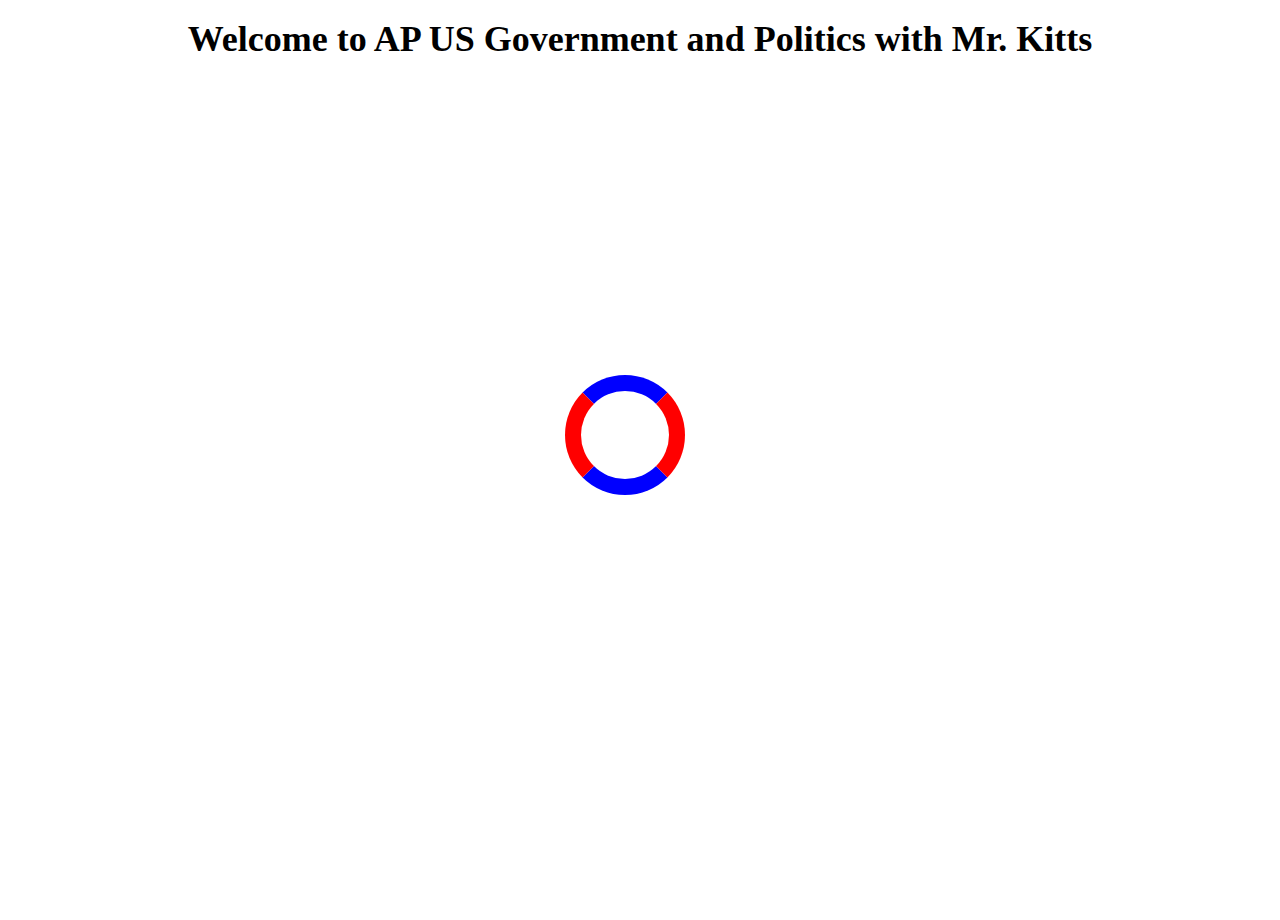
<file: index.html>
<!DOCTYPE html>
<html>
<head>
	<link rel="icon" href="https://www.bssd.net/cms/lib/MO01910299/Centricity/Domain/1925/APGOPO.jpg" sizes="16x16">
<meta name="viewport" content="width=device-width, initial-scale=1">


<style>
/* Center the loader */
#loader {
  position: absolute;
  left: 50%;
	background-color: white;
  top: 50%;
  z-index: 1;
  width: 150px;
  height: 150px;
  margin: -75px 0 0 -75px;
  border: 16px solid #f3f3f3;
  border-radius: 50%;
  border-top: 16px solid blue;
  border-right: 16px solid red;
  border-bottom: 16px solid blue;
  border-left: 16px solid red;
  width: 120px;
  height: 120px;
  -webkit-animation: spin 2s linear infinite;
  animation: spin 2s linear infinite;
}

@-webkit-keyframes spin {
  0% { -webkit-transform: rotate(0deg); }
  100% { -webkit-transform: rotate(360deg); }
}

@keyframes spin {
  0% { transform: rotate(0deg); }
  100% { transform: rotate(360deg); }
}

/* Add animation to "page content" */
.animate-bottom {
  position: relative;
  -webkit-animation-name: animatebottom;
  -webkit-animation-duration: 1s;
  animation-name: animatebottom;
  animation-duration: 1s
}

@-webkit-keyframes animatebottom {
  from { bottom:-100px; opacity:0 }
  to { bottom:0px; opacity:1 }
}

@keyframes animatebottom {
  from{ bottom:-100px; opacity:0 }
  to{ bottom:0; opacity:1 }
}

#myDiv {
  display: none;
  text-align: center;
}
h1 {
    text-align: center;

}

</style>
</head>
<body onload="myFunction()" style="margin:0;">
<h1 id="loaderw"> Welcome to AP US Government and Politics with Mr. Kitts </h1>
<div id="loader"></div>


<div style="display:none;" id="myDiv" class="animate-bottom">
  <!DOCTYPE html>
<html lang="en">

<head>
	<link rel="icon" href="https://www.bssd.net/cms/lib/MO01910299/Centricity/Domain/1925/APGOPO.jpg" sizes="16x16">


<link rel="stylesheet" href="https://cdnjs.cloudflare.com/ajax/libs/font-awesome/4.7.0/css/font-awesome.min.css">
    <meta charset="utf-8">
    <meta http-equiv="X-UA-Compatible" content="IE=edge">
    <meta name="viewport" content="width=device-width, initial-scale=1">
    <meta name="description" content="">
    <meta name="author" content="">

    <title>AP US Government and Politics</title>
    <!-- Bootstrap Core CSS -->
    <link href="css/bootstrap.min.css" rel="stylesheet">

    <!-- Custom CSS -->
    <link href="css/landing-page.css" rel="stylesheet">

    <!-- Custom Fonts -->
    <link href="css/fastyle.css" rel="stylesheet" type="text/css">
    <link href="https://fonts.googleapis.com/css?family=Lato:300,400,700,300italic,400italic,700italic" rel="stylesheet" type="text/css">

    <!-- HTML5 Shim and Respond.js IE8 support of HTML5 elements and media queries -->
    <!-- WARNING: Respond.js doesn't work if you view the page via file:// -->
    <!--[if lt IE 9]>
        <script src="https://oss.maxcdn.com/libs/html5shiv/3.7.0/html5shiv.js"></script>
        <script src="https://oss.maxcdn.com/libs/respond.js/1.4.2/respond.min.js"></script>
    <![endif]-->

</head>

<body>

    <!-- Navigation -->



    <!-- Header -->
    <a name="about"></a>
    <div class="intro-header">
        <div class="container">

            <div class="row">
                <div class="col-lg-12">
                    <div class="intro-message">
                        <h1>AP US Government and Politics</h1>
                        <h3>Instructor: Mr. G. Kitts</h3>
                        <hr class="intro-divider">
                        <meta name="viewport" content="width=device-width, initial-scale=1">


<style>

.fa {
    display: inline;
    padding: 1vw;
    font-size: 2vw;
    width: 30px;
    text-align: center;
    text-decoration: none;
    margin: 100vw 1vw;
    border-radius: 50%;
}

.fa:hover {
    opacity: 0.7;
}

.fa-facebook {
  background: #3B5998;
  color: white;
}

.fa-twitter {
  background: #55ACEE;
  color: white;
}


.fa-linkedin {
  background: #007bb5;
  color: white;
}
  .fa-youtube {
  background: #bb0000;
  color: white;
}

.fa-envelope-o {
  background: #cc2626;
  color: white;
}

 @media only screen and (max-aspect-ratio: 1.6) {
    .fa{display: inline;
    padding: 4vw;
    font-size: 4vw;
    width: 30px;
    text-align: center;
    text-decoration: none;
    margin: 1vw 2vw;
  border-radius: 50%;}

  }
</style>

                    </div>
                </div>
            </div>

        </div>
        <!-- /.container -->

    </div>
    <!-- /.intro-header -->

    <!-- Page Content -->
	    <!--dropdown-->
  <h2 id="thanky"> </h2>

	<!--/dropdown-->
	<a  name="services"></a>
    <div class="content-section-a">

        <div class="container">
            <div class="row">
                <div class="col-lg-5 col-sm-6">
                    <hr class="section-heading-spacer">
                    <div class="clearfix"></div>
                    <h2 class="section-heading">Unit 1</h2>
                    <p class="lead">Foundations of American Democracy</p>
                    <form action="pages/foundations.pdf">
                    <button type="submit" class="button button5"style="vertical-align:middle"><span>Read more</span></button>
                  </form>
                </div>
                <div class="col-lg-5 col-lg-offset-2 col-sm-6">
                    <img class="img-responsive" src="img/service.jpg" alt="Job Opening Door" style="width:500px;height:400px;">
                </div>
            </div>

        </div>
        <!-- /.container -->

    </div>
    <!-- /.content-section-a -->

    <div class="content-section-b">

        <div class="container">

            <div class="row">
                <div class="col-lg-5 col-lg-offset-1 col-sm-push-6  col-sm-6">
                    <hr class="section-heading-spacer">
                    <div class="clearfix"></div>
                    <h2 class="section-heading">Unit 1</h2>
                    <p class="lead">Federalism</p>
                    <form action="pages/federalism.pdf">
                    <button type="submit" class="button button5"style="vertical-align:middle"><span>Read more</span></button>
                  </form>
                </div>
                <div class="col-lg-5 col-sm-pull-6  col-sm-6">
                    <img class="img-responsive" src="img/staff.jpg" alt="follow-ups">

                  </div>
            </div>

        </div>
        <!-- /.container -->

    </div>
    <!-- /.content-section-b -->

    <div class="content-section-a">

        <div class="container">

            <div class="row">
                <div class="col-lg-5 col-sm-6">
                    <hr class="section-heading-spacer">
                    <div class="clearfix"></div>
                    <h2 class="section-heading">Unit 2</h2>
                    <p class="lead">Congress</p>
                    <form action="pages/congress.pdf">
                    <button type="submit" class="button button5"style="vertical-align:middle"><span>Read more</span></button>
                  </form>
                </div>
                <div class="col-lg-5 col-lg-offset-2 col-sm-6">
                    <img class="img-responsive" src="img/customerservice.jpg" alt="">
                </div>
            </div>

        </div>
        <!-- /.container -->

    </div>
    <!-- /. 4th Container -->
		<div class="content-section-b">

        <div class="container">

            <div class="row">
                <div class="col-lg-5 col-lg-offset-1 col-sm-push-6  col-sm-6">
                    <hr class="section-heading-spacer">
                    <div class="clearfix"></div>
                    <h2 class="section-heading">Unit 2</h2>
                    <p class="lead">Executive Branch</p>
                    <form action="https://docs.google.com/document/d/1-jLeThEdo2RbFH4IcS1LjEtq3DN5JtJf1GR9eGhl86k">
                    <button type="submit" class="button button5"style="vertical-align:middle"><span>Read more</span></button>
                  </form>
                </div>
                <div class="col-lg-5 col-sm-pull-6  col-sm-6">
                    <img class="img-responsive" src="img/mission.jpg" alt="follow up">

                  </div>
            </div>

        </div>
        <!-- /.container -->

    </div>
    <!-- /.content-section-b -->
		<div class="content-section-a">

				<div class="container">

						<div class="row">
								<div class="col-lg-5 col-sm-6">
										<hr class="section-heading-spacer">
										<div class="clearfix"></div>
										<h2 class="section-heading">Unit 2</h2>
										<p class="lead">Judicial Branch</p>
										<form action="pages/pricing.html">
										<button type="submit" class="button button5"style="vertical-align:middle"><span>Read more</span></button>
									</form>
								</div>
								<div class="col-lg-5 col-lg-offset-2 col-sm-6">
										<img class="img-responsive" src="img/pricing.jpg" alt="">

									</div>
						</div>

				</div>
				<!-- /.container -->

		</div>
		<!-- /.content-section-b -->



<!-- /. 5th Container -->

    <br>
    <a name="Developers"></a>
    <h3> Placeholders </h3>






		<!--developer Page-->
            <form action="SiteMap.html">
                    <button type="submit" id="button" class="button button5"style="vertical-align:middle"><span>Placeholder</span></button>
                  </form>
             <br>
	<!--Copyright Page-->
		  <form action="Copyright_Page.html">
                    <button type="submit" id="button"class="button button5"style="vertical-align:middle"><span>Placeholder</span></button>
                  </form>
									<br>


							<form action="FAQs.html">
						<button type="submit" id="button"class="button button5"style="vertical-align:middle"><span>Placeholder</span></button>
					</form>
					<form action="interactivecalendar.html">
		                    <button type="submit" id="button"class="button button5"style="vertical-align:middle"><span>Placeholder</span></button>
		                  </form>
					<form action="application.html">
		                    <button type="submit" id="button"class="button button5"style="vertical-align:middle"><span>Placeholder</span></button>
		                  </form>
											<br>
                                  <!-- Developers ^ -->
                    </div>
                </div>

            </div>

    	</div>
    </div>

        <!-- /.container -->

    </div>
    <!-- /.banner -->




    <!-- jQuery -->
    <script src="js/jquery.js"></script>

    <!-- Bootstrap Core JavaScript -->
    <script src="js/bootstrap.min.js"></script>
</body>
<style>
	#none{
text-decoration: none;
color: black;
}
#button{
border-radius: 20px;
	}
h1 {
  color:black;
  font-weight:bold;
  font-family: "Arial Black", Times, serif;
}
h5 {color:black;
font-weight:bold;
font-family: "Arial Black", Times, serif;}
h3 {
  color:black;
  font-weight:bold;
  font-family: "Arial Black", Times, serif;
}
	#thanky{
		backgorund-color: #e7e7e7 ;

	}
.button5 {background-color: #008CBA;
  border: none;
    color: white;
    padding: 10px 14px;
    text-align: center;
    text-decoration: none;
    display: inline-block;
    font-size: 16px;
    margin: 4px 2px;
    transition: all 0.5s;
    cursor: pointer;} /* Blue Buttons*/
    .button5:hover {
      background-color:#005a77
    }
    .button5:active {
  background-color: #005a77;
  box-shadow: 0 5px #666;
  transform: translateY(4px);
}
    .button5 span {
  cursor: pointer;
  display: inline-block;
  position: relative;
  transition: 0.5s;
}
.button5 span:after {
  content: '\00bb';
  position: absolute;
  opacity: 0;
  top: 0;
  right: -20px;
  transition: 0.5s;
}
.button5:hover span {
  padding-right: 25px;
}
.button5:hover span:after {
  opacity: 1;
  right: 0;
}
	.img5 {
  height: 200px;
}
	img {
    transition: .5s ease;
    border-radius: 10px;
    height: auto;
}


div.container {
      display:inline-block;
    }
    .navbar-default {


	    background: radial-gradient(#e2e2e2 25%, #e2e2e2 45%, #c4c4c4 90%);
    }
    h2 {color:black;
    font-weight:bold;
    text-align: center;
    font-family: "Arial Black", Times, serif;}
/*blur*/
	.middle {
  transition: .5s ease;
  opacity: 0;
  position: absolute;
  top: 45%;
  left: 45%;
  transform: translate(-50%, -50%);
  -ms-transform: translate(-50%, -50%);
  text-align: center;
}
.container3:hover #hiy03 {
  opacity: 0.8;
}
.container2:hover #hiy02 {
  opacity: 0.8;
}

.container1:hover #hiy01 {
  opacity: 0.8;
}
.container3:hover .middle {
  opacity: 1;
}
	.container2:hover .middle {
  opacity: 1;
}
	.container1:hover .middle {
  opacity: 1;
}
	/*new*/

#thanksd:link {
    text-decoration: none;
    color:black;
}

#thanksd:visited {
    text-decoration: none;
    color:black;
}



#thanksd:active {
    text-decoration: none;
}
  .panel-heading .accordion-toggle:after {
    font-family: 'Glyphicons Halflings';
    content: "\e114";
    color: grey;
    cursor: pointer;
}
.panel-heading .accordion-toggle.collapsed:after {
    content: "\e080";
  cursor: pointer;
}
#thanksd{
  color:black;
    font-weight:bold;
    text-align: center;
    font-family: "Arial Black", Times, serif

}

</style>

		<!-- Bottom Copyright -->

</html>
</div>

<script>
var myVar;

function myFunction() {
    myVar = setTimeout(showPage, 1500);
}

function showPage() {
  document.getElementById("loader").style.display = "none";
  document.getElementById("myDiv").style.display = "block";
  document.getElementById("loaderw").style.display = "none";
}
</script>

</body>
</html>
</file>
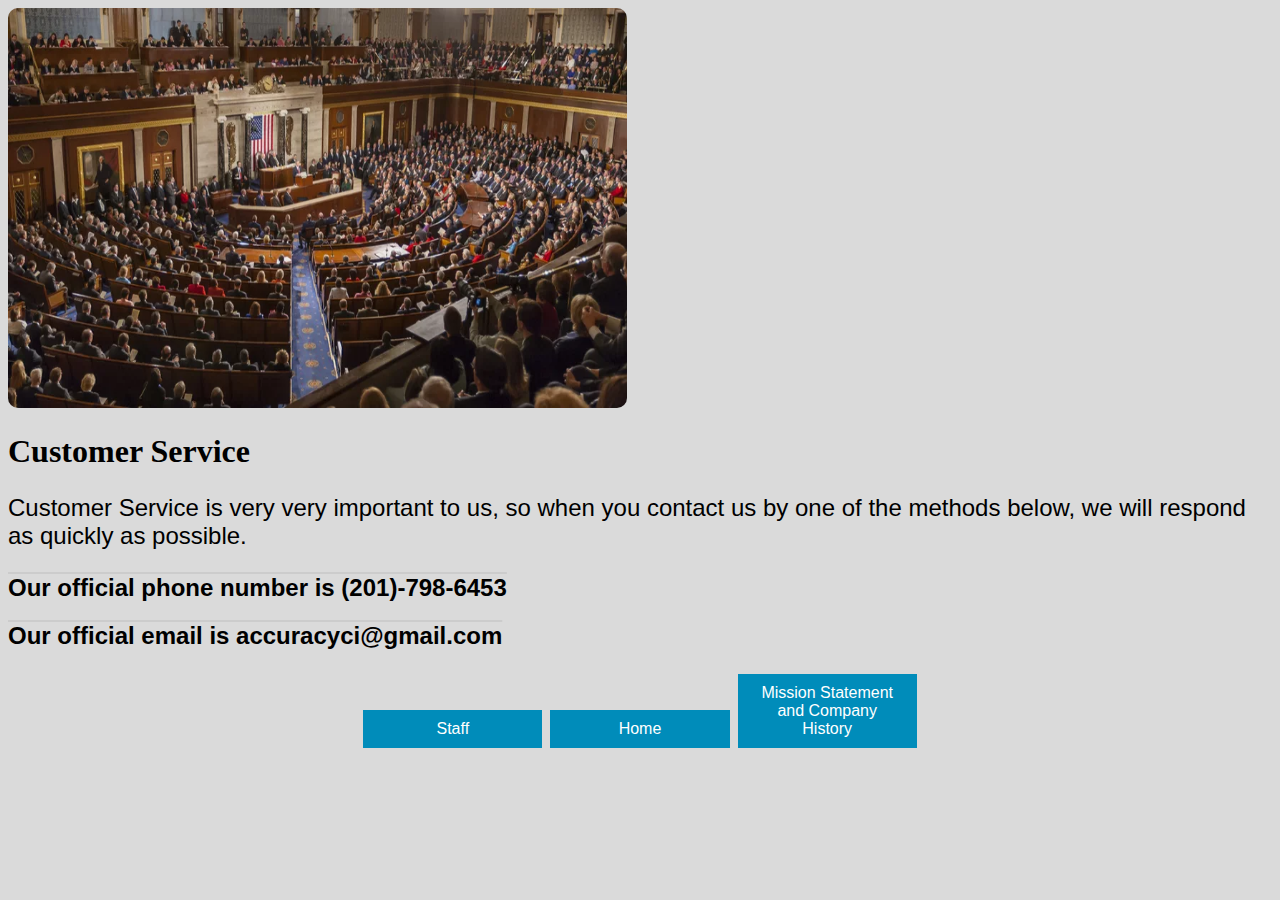
<file: pages/customerservice.html>
<!DOCTYPE html>

<html>
    <head>

        <title> Applications </title>
        <link rel="icon" href="https://lh3.googleusercontent.com/-T-ouPHSaeWU/Wo4RZJ8AVdI/AAAAAAAAAD4/PfGFXFCYKAQlNQBEPDjI93eOur0xEZG2QCEwYBhgL/w140-h140-p/cca.png" sizes="16x16">

        </head>
<body>
    <img class="img-responsive" src="../img/customerservice.jpg" alt="Application" style="width:49%;height:400px;">

</iframe>
  <h1> Customer Service </h1>
    <p>Customer Service is very very important to us, so when you contact us by one of the methods below, we will respond as quickly as possible.</p>
<style>
h2 {
text-decoration-color: #cccccc;
  text-decoration-line: overline;
font-weight: 600;
   font-family:Helvetica;
}
     .but1{
         font-size:170%;
     }
     p{
    font-size:150%;
    }
body {
  background-color: #DADADA;
}
    #inter{
    width:22vw;
    }
.button5 {background-color: #008CBA;
  border: none;
    width: 14vw;
    color: white;
    padding: 10px 14px;
    text-align: center;
    text-decoration: none;
    display: inline-block;
    font-size: 16px;
    margin: 4px 2px;
    transition: all 0.5s;
    cursor: pointer;} /* Blue Buttons*/
    .button5:hover {
      background-color:#005a77
    }
}
h1{
  font-size: 200%;
  text-align: center;
    font-family:Helvetica;
}
   p{font-weight: 500;
 font-size: 150%;
  font-family:Helvetica;
   }
li{font-weight: 500;
 font-size: 120%;
  font-family:Helvetica;
   }
body{background-color:F4F4F4;
}
   img {
    border-radius: 10px;
}
</style>
    <style>
.accordion {
    background-color: #eee;
    color: #444;
    cursor: pointer;
    padding: 18px;
    width: 100%;
    border: none;
    text-align: left;
    outline: none;
    font-size: 15px;
    transition: 0.4s;
}
.active, .accordion:hover {
    background-color: #ccc;
}
.accordion:after {
    content: '\002B';
    color: #777;
    font-weight: bold;
    float: right;
    margin-left: 5px;
}
.active:after {
    content: "\2212";
}
.panel {
    padding: 0 18px;
    background-color: white;
    max-height: 0;
    overflow: hidden;
    transition: max-height 0.2s ease-out;
}
</style>
</head>
<body>

<h2> Our official phone number is (201)-798-6453 </h2>
<h2> Our official email is accuracyci@gmail.com </h2>

<script>
var acc = document.getElementsByClassName("accordion");
var i;
for (i = 0; i < acc.length; i++) {
  acc[i].addEventListener("click", function() {
    this.classList.toggle("active");
    var panel = this.nextElementSibling;
    if (panel.style.maxHeight){
      panel.style.maxHeight = null;
    } else {
      panel.style.maxHeight = panel.scrollHeight + "px";
    }
  });
}
</script>

</body>
    <!--Buttons-->
    <center>
    <form action="../index.html" id="index"></form>
            <form action="staff.html" id="page2"></form>

    <form action="mission.html" id="page4"></form>

<button type="submit" class="button button5" form="page2"><span>Staff</span></button>
    <button type="submit" class="button button5" form="index"><span>Home</span></button>

<button type="submit" class="button button5" form="page4"><span>Mission Statement and Company History</span></button>
    </center>
 <!--End Buttons-->
</html>
</file>
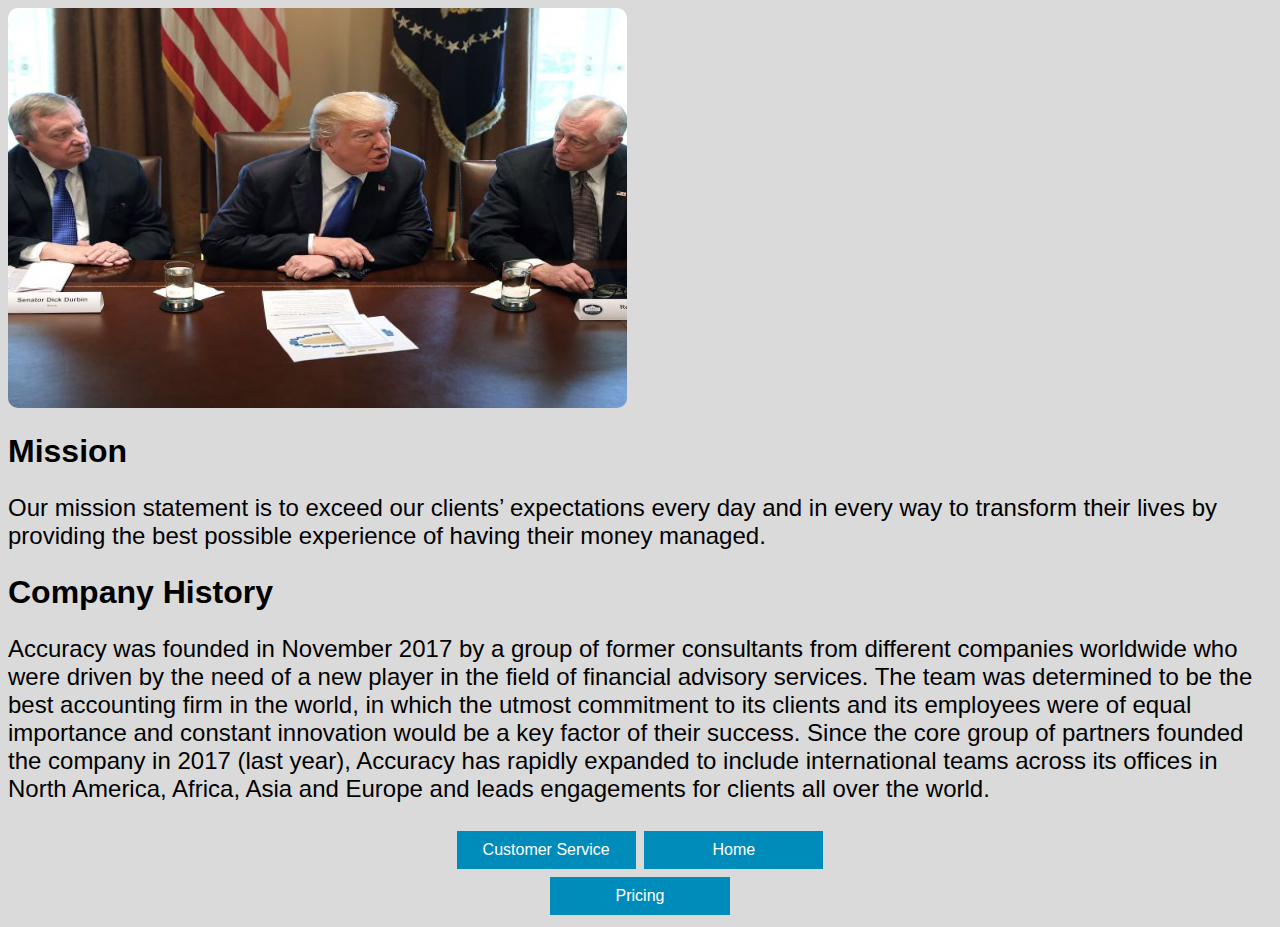
<file: pages/mission.html>
<!DOCTYPE html>
<html>
    <head>

        <title> Mission </title>
        <link rel="icon" href="https://lh3.googleusercontent.com/-T-ouPHSaeWU/Wo4RZJ8AVdI/AAAAAAAAAD4/PfGFXFCYKAQlNQBEPDjI93eOur0xEZG2QCEwYBhgL/w140-h140-p/cca.png" sizes="16x16">

    </head>
<body>

    <img class="img-responsive" src="../img/mission.jpg" alt="Job Interview" style="width:49%;height:400px;">

 <style>
     .but1{
         font-size:170%;
     }
.accordion {
    background-color: #eee;
    color: #444;
    cursor: pointer;
    padding: 18px;
    width: 100%;
    border: none;
    text-align: left;
    outline: none;
    font-size: 15px;
    transition: 0.4s;
}

.active, .accordion:hover {
    background-color: #ccc;
}

.accordion:after {
    content: '\002B';
    color: #777;
    font-weight: bold;
    float: right;
    margin-left: 5px;
}

.active:after {
    content: "\2212";
}

.panel {
    padding: 0 18px;
    background-color: white;
    max-height: 0;
    overflow: hidden;
    transition: max-height 0.2s ease-out;
}
</style>
</head>
<body>
    <h1>Mission</h1>
<p>Our mission statement is to exceed our clients’ expectations every day and in every way to transform their lives by providing the best possible experience of having their money managed.</p>
 <h1> Company History </h1>
 <p>Accuracy was founded in November 2017 by a group of former consultants from different companies worldwide who were driven by the need of a new player in the field of financial advisory services. The team was determined to be the best accounting firm in the world, in which the utmost commitment to its clients and its employees were of equal importance and constant innovation would be a key factor of their success. Since the core group of partners founded the company in 2017 (last year), Accuracy has rapidly expanded to include international teams across its offices in North America, Africa, Asia and Europe and leads engagements for clients all over the world.</p>


<script>
var acc = document.getElementsByClassName("accordion");
var i;

for (i = 0; i < acc.length; i++) {
  acc[i].addEventListener("click", function() {
    this.classList.toggle("active");
    var panel = this.nextElementSibling;
    if (panel.style.maxHeight){
      panel.style.maxHeight = null;
    } else {
      panel.style.maxHeight = panel.scrollHeight + "px";
    }
  });
}
</script>

</body>
    <!--Buttons-->
    <center>
    <form action="../index.html" id="index"></form>
    <form action="customerservice.html" id="page4"></form>
<button type="submit" class="button button5"style="vertical-align:middle" form="page4"><span>Customer Service</span></button>
<button type="submit" class="button button5"style="vertical-align:middle" form="index">Home</button>
<form action="pricing.html" id="page5"></form>
<button type="submit" class="button button5"style="vertical-align:middle" form="page5"><span>Pricing</span></button>
    </center>
    <!--End Buttons-->
   </html>
<style>
    p{
    font-size:150%;
    }
h2 {
text-decoration-color: #cccccc;
  text-decoration-line: overline;
font-weight: 600;
   font-family:Helvetica;
}
body {
  background-color: #DADADA;

}

.button5 {background-color: #008CBA;
  border: none;
       width: 14vw;
    color: white;
    padding: 10px 14px;
    text-align: center;
    text-decoration: none;
    display: inline-block;
    font-size: 16px;
    margin: 4px 2px;
    transition: all 0.5s;
    cursor: pointer;} /* Blue Buttons*/
    .button5:hover {
      background-color:#005a77
    }
}
h1{
  font-size: 200%;
  text-align: center;
    font-family:Helvetica;
}
li{font-weight: 500;
 font-size: 120%;}

body{background-color:F4F4F4;
    font-family:Helvetica;
}
    img {
    border-radius: 10px;
}
</style>
</file>
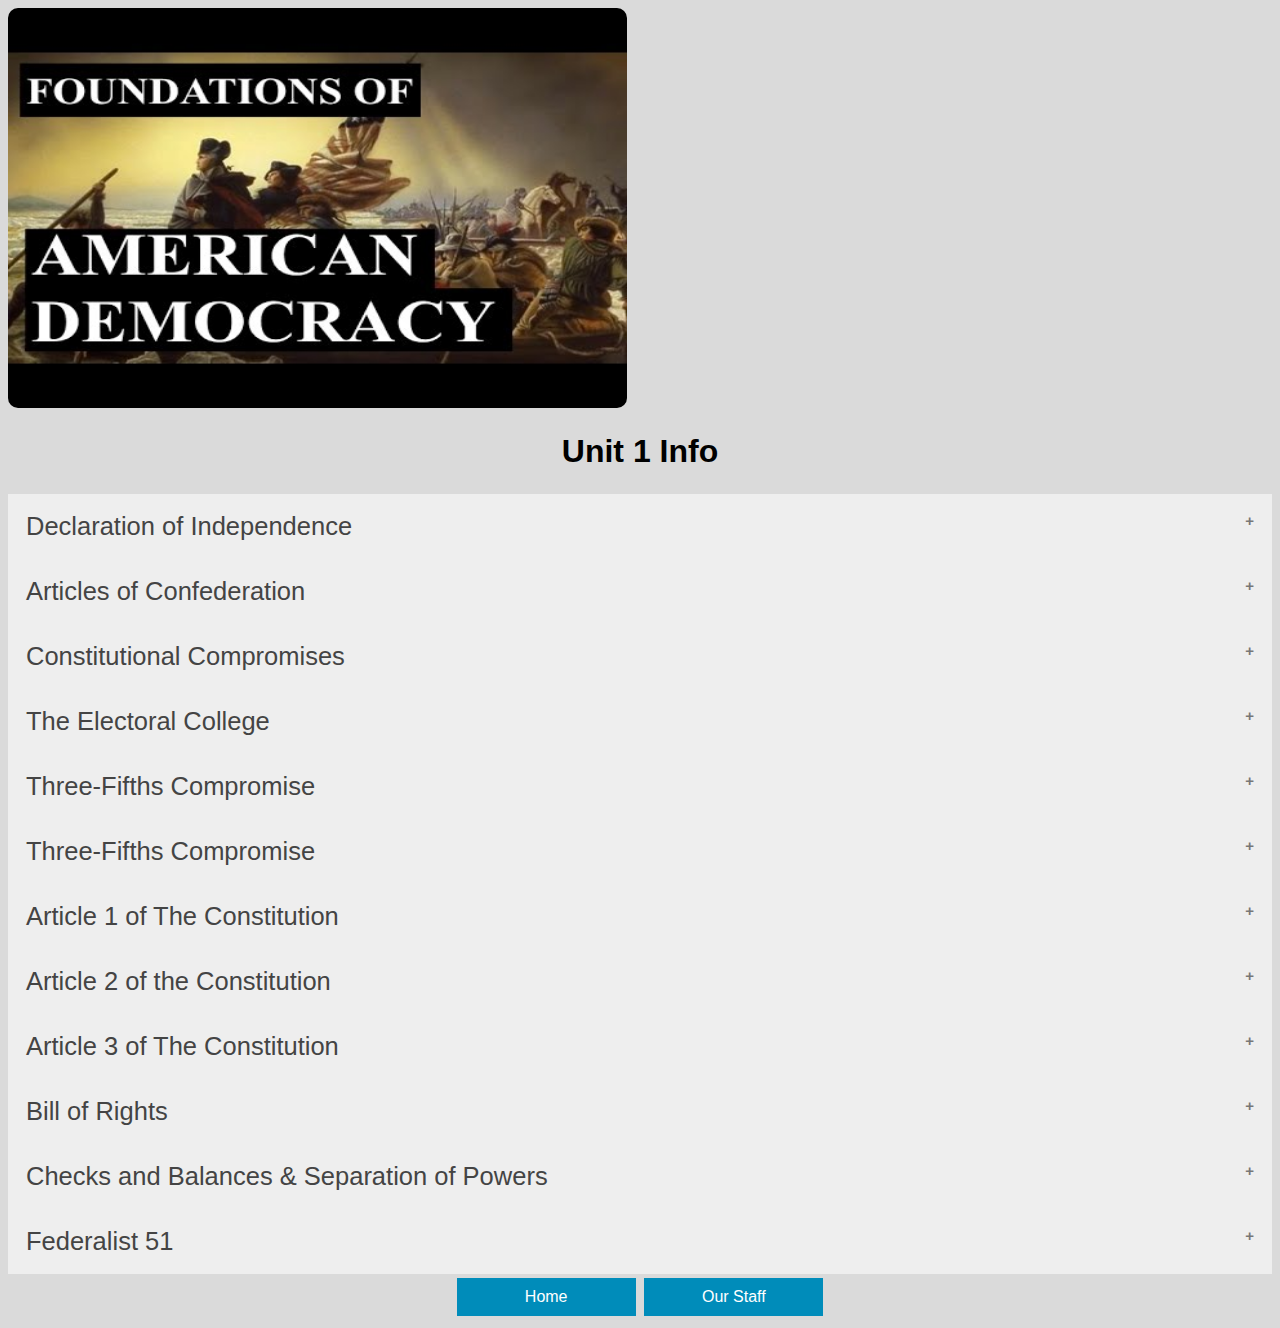
<file: pages/page1.html>
<!DOCTYPE html>

<html>
  <title>
    Services
  </title>

<link rel="icon" href="https://lh3.googleusercontent.com/-T-ouPHSaeWU/Wo4RZJ8AVdI/AAAAAAAAAD4/PfGFXFCYKAQlNQBEPDjI93eOur0xEZG2QCEwYBhgL/w140-h140-p/cca.png" sizes="16x16">
<body>

  <img class="img-responsive" src="../img/service.jpg" alt="Job Opening Door" style="width:49%;height:400px;">

          <style>
      .but1{
         font-size:170%;
     }
       li{
    font-size:150%;
    }
     p{
    font-size:150%;
    }
h2 {
text-decoration-color: #cccccc;
  text-decoration-line: overline;
font-weight: 600;
  font-family:Helvetica;
}
body {
  background-color: #DADADA;
}
.button5 {background-color: #008CBA;
  border: none;
    color: white;
    padding: 10px 14px;
    text-align: center;
    text-decoration: none;
    display: inline-block;
    font-size: 16px;
    margin: 4px 2px;
    transition: all 0.5s;
    cursor: pointer;
      width: 14vw;
    } /* Blue Buttons*/

  .button5:hover {
      background-color:#005a77
    }
h1{
  font-size: 200%;
  text-align: center;
  font-family:Helvetica;
}
li{font-weight: 500;
 font-size: 150%;}
body{background-color:F4F4F4;
  font-family:Helvetica;
}
  p{
    font-family:Helvetica;
  }
           li{
    font-family:Helvetica;
  }
  img {
    border-radius: 10px;
}
</style>
    <style>
.accordion {
    background-color: #eee;
    color: #444;
    cursor: pointer;
    padding: 18px;
    width: 100%;
    border: none;
    text-align: left;
    outline: none;
    font-size: 15px;
    transition: 0.4s;
}
.active, .accordion:hover {
    background-color: #ccc;
}
.accordion:after {
    content: '\002B';
    color: #777;
    font-weight: bold;
    float: right;
    margin-left: 5px;
}
.active:after {
    content: "\2212";
}
.panel {
    padding: 0 18px;
    background-color: white;
    max-height: 0;
    overflow: hidden;
    transition: max-height 0.2s ease-out;
}
</style>
</head>
<body>
    <h1> Unit 1 Info
</h1>
<p> </p>
<button class="accordion"><span class="but1">Declaration of Independence

</span></button>
<div class="panel">
  <h1> Declaration of Independence </h1>
<h2> Coming from the Preamble:</h2>
<h3>The purpose of the government was to establish justice, ensure domestic tranquility (peace), provide for the common defense, promote the general welfare, and secure liberty.</h3>

<h2>Democratic Ideals in Declaration of Independence </h2>
<p>The Declaration of Independence has many core ideals of what America is. It is one of the most important documents in U.S History. Below are quotes which establish several different core ideals of our government.
<br><i>“Men are created equal, that they are endowed by their Creator with certain unalienable Rights, that among these are Life, Liberty, and the Pursuit of Happiness”</i> (Natural Rights)
The founding fathers wanted to protect the people’s natural rights or rights that everyone is born with by defining the natural rights very similar to how John Locke defines it as “Life, Liberty, and Property”.
<br><i>“Governments are instituted among Men…”</i> (Popular Sovereignty/Republicanism)
This may refer to how the present representative form of democracy where elected officials represent the view of the people.
 <br><i>“-deriving their just Powers from the Consent of the Governed” </i>(Popular Sovereignty)
This exemplifies the idea of popular Sovereignty by stating that the people are the source of the government’s power.
<br><i>“...whenever any form of Government becomes destructive of these Ends, it is the Right of the People to alter or to abolish it...”</i> (Social Contract)
This line exemplifies the social contract where the founding fathers are stating that the agreement between the people and government can be reversed if the government begins to infringe on the people’s rights.
<br><i>“...laying its Foundation on such Principles, and organizing its Powers in such form, as to them shall seem most likely to effect their Safety and Happiness.”</i> (Limited Government)
This exemplifies the idea of a limited government. The founding fathers wanted a system such as the 3 branches to prevent the national government gets too much power. </p>

<ul><h2>Democratic Ideals</h2>
<li>Limited Government</li>
<li>According to the Constitution, governmental power is restricted by law.</li></ul>

<ul><h2>Natural Rights</h2>
<li>Fundamental rights of all human, not rights received from a government.</li> </ul>

<ul><h2>Popular Sovereignty</h2>
<li>People are the source of the governmental power and authority.</li> </ul>


<ul><h2>Republicanism</h2>
<li>An representative form of government.</li>
<li>Note: It is not a direct democracy.</li> </ul>


<ul><h2>Social Contract</h2>
<li>People create a government to protect rights of the people.</li> </ul>

<ul><h2>Rule of Law</h2>
<li>All people are subject to the law.</li>
<li>Note: “A government of law, not of men”</li> </ul> </p></div>

<button class="accordion"><span class="but1">Articles of Confederation

    </span></button>
<div class="panel">
  <h1>Articles of Confederation</h1>
<p>The Articles of Confederation was a document that wanted to preserve the sovereignty, freedom, and independence of each state. Due to it being written during a time of war, it was more effective during war. After the Revolutionary War, the Articles did not function well during the times of peace. There were many weaknesses found within the Articles.</p>
<ul> <h2> For Example: </h2>
  <li> The Congress encouraged but could not regulate commerce among the states. </li>
  <li> It took nine states in order for legislature to be passed and thirteen states in order for the Articles to be amended. </li>
  <li> Congress was not allowed to tax the people directly. </li>
  <li> The national government could not raise or maintain an army. </li>
  <li> There was no national court system or national currency. </li> </ul>
  <p> There was a Confederation Congress held but it was rendered ineffective because of the Articles. Some of them leaders of the country realized that the Articles could not be amended and instead they would have to be replaced. This is what would lead to the Constitutional Convention. </p>
  <ul> <h2> Congress Could: </h2>
    <li> Declare war and make treaties</li>
    <li> Raise an Army</li>
    <li> Coin Money </li>
    <li> Borrow Money </li> </ul>
  <ul> <h2> Congress Could Not: </h2>
    <li> Tax the states of the people</li>
    <li> Regulate interstate commerce (trade between states)</li> </ul>
  <ul> <h2> States Could: </h2>
    <li> Impose tariffs on other states. </li>
    <li> Create their own currencies </li>
    <li> Refuse to recognize foreign treaties </li> </ul>



</div>
<button class="accordion"><span class="but1">Constitutional Compromises

</span>
</button>
<div class="panel">
 <h1> Constitutional Compromises
</h1>
<ul> <h2>Virginia Plan</h2>
  <li>Wanted three branches of government (Separation of Power) </li>
  <li>Wanted a bicameral legislature</li>
  <li>Favored large states</li>
  <li>Stronger national governments</li>
  <li>Favored the Constitution</li>
  <li>Wanted to get rid of the Article of Confederation</li>
  <li>National government would be superior to state government</li></ul>
<ul> <h2>New Jersey Plan</h2>
  <li> Wanted unicameral legislature</li>
  <li> Favored small states </li>
  <li>Wanted to amend the articles</li>
  <li>Did not approve of the Constitution</li>
  <li>States would retain soveriegnty</li></ul>
<ul> <h2>The Great Compromise</h2>
  <li>Established a bicameral legislature (House of Representatives and the Senate) </li>
  <li>House: Population (Virginia Plan, large states)</li>
  <li>Senate: Equal, 2 per state (New Jersey Plan, small states)</li>
</div>

<button class="accordion"><span class="but1">The Electoral College

</span>
</button>
<div class="panel">
 <h1> The Electoral College
</h1>
<p>      The Electoral College is a compromise between those who wanted Congress to vote for the president and those who wanted citizens to directly elect the president. The compromise is that the people would vote for who they wanted to be elected. The Electors would take the popular vote for the state they represent and that will be the candidate for whom they cast their ballot. The framers made it this way so that the more informed elitists could make a well-educated decision on who would be the president. Each state has the same number of electors as it has representatives in Congress. The only stipulation is that the elector cannot be a U.S. Senator or Representative. </p>
</div>

<button class="accordion"><span class="but1">Three-Fifths Compromise

</span>
</button>
<div class="panel">
 <h1> Three-Fifths Compromise
</h1>
<p>         The Three-Fifths Compromise was apart of the Great Compromise. It came about because large states, like Virginia, had a lot of slaves who they wanted to be counted toward their population to get more seats in the House. Other states, like New Jersey, did not want slaves to be counted because they had very few. In the end it was decided that only three of every five slaves would be counted toward Representation in the House of Representatives.
 </p>
</div>

<button class="accordion"><span class="but1">Three-Fifths Compromise

</span>
</button>
<div class="panel">
 <h1> Three-Fifths Compromise
</h1>
<p>         The Three-Fifths Compromise was apart of the Great Compromise. It came about because large states, like Virginia, had a lot of slaves who they wanted to be counted toward their population to get more seats in the House. Other states, like New Jersey, did not want slaves to be counted because they had very few. In the end it was decided that only three of every five slaves would be counted toward Representation in the House of Representatives.
 </p>
</div>


    <button class="accordion"><span class="but1">Article 1 of The Constitution


</span>
</button>
<div class="panel">
  <h1>
  Article 1
  </h1>
<h2>Preamble</h2>
<p>"We The People"<br>Establishes popular sovereignty<br>Ordains and establishes the US as a nation</p>
<h2>Section 1</h2>
<p>The Legislature
<br>Makes the laws
<br>Consists of a Senate & The House of Representatives
<br>All legislative powers belong to Congress
<br>Separation of Powers/Checks & Balances(existed prior to the Constitution)</p>
<h2> Section 2</h2>
<p>House of Representatives
<br>Reelection every 2 years
<br>Chosen by the people themselves
<br>25 years old, 7 year US citizen
<br>1 Representative for every 30,000 (changed to 646,000)
<br>Speaker of The House next in line for Presidency
<br>Power of Impeachment </p>
<h2> Section 3</h2>
<p>Senate (2 per state)
<br>1 vote per Senator
<br>Reelection every 6 years (1/3 of this House is up for reelction every 2 years)
<br>30 years old, 9 years a US citizen
<br>VP= President of Senate, no voting power
<br>President Pro Tempore acts if VP is absent
<br>Power to try Impeachment (2/3 approval)</p>
<h2> Section 4</h2>
<p>Congress regulates elections for Senators and Representatives
<br>Congress meets annually on January 3 </p>
<h2> Section 5</h2>
<p> Quorums are mandatory to conduct business in Congress
<br>Congress has power to set its own rules
<br>Congress can punish its members for bad behavior
<br>Congress will keep a journal
<br>Both houses must coordinate sessions; may not adjourn for more than 3 days </p>
<h2> Section 6</h2>
<p>Congress will be paid by the US Government
<br>Congressmen are privileged from arrest when acting congressionally
<br>Congressmen may have no other federal appointments</p>
<h2> Section 7</h2>
<p>Revenue bills must originate in The House
<br>Senate may amend bills
<br>House & Senate must approve laws before sending them to the President
<br>Congress can override presidential veto by 2/3 vote in each house
<br>If the President doesn't sign a bill within 10 days, it automatically becomes a law
<br>Presentment Clause: ensures presidential participation in legislation; the President must take part in law making</p>
<h2>Section 8</h2>
<p>Powers of Congress:
<br>power to tax
<br>power to borrow money
<br>provide for common defense
<br>regulate commerce
<br>Rule of Naturalization
<br>power to coin money
<br>post offices and roads
<br>progress of science and arts
<br>tribunal courts
<br>declare war/raise army
<br>create laws necessary and proper for running the government</p>
<h2> Section 9</h2>
<p>No ban on slave importation before 1808
<br>Suspension of Habeus Corpus (in special cases)
<br>No bill of attainder/ex post facto laws
<br>no direct tax or export tax
<br>No nobility or titles granted to US leaders</p>
<h2>Section 10</h2>
<p>Limiting powers of state
<br>States may not pass or collect taxes on imports/exports
<br>States may not make treaties/alliances or other acts which belong to Federal Government
<br>States cannot independently keep troops or engage in war in times of peace in the US</p>
</div>
 <button class="accordion"><span class="but1">Article 2 of the Constitution

</span>
</button>
<div class="panel">
  <h1> Article 2
</h1>
<h2>Article 2, Section 1</h2>
<p> Clause 1
-Pres. executive power (term=4 yrs)

<br>Clause 2
-electoral college-each state gets electoral votes equal to # of senators plus its # of US representatives

<br>Clause 4
-Congress sets date for presidential elections
(Tuesday after first Monday in November)

<br>Clause 5
-President requirements:
-born in US (natural born)
-35 yrs old at least
-living in US for 14 yrs

<br>Clause 6
-if pres. dies (or vice pres.) tells what to do & modified by the 25th amendment

<br>Clause 7
-Pres. receives a pre-set salary that can't be changed during his term

<br>Clause 8
-Presidential oath "I do solemnly swear..."</p>

<h2>Article 2, Section 2</h2>
<p><br>Clause 1
Presidents important powers:
-commander-in-chief of the military
-boss of heads of all civilian departments of gov
-power to pardon individuals convicted of crimes

<br>Clause 2
more pres. powers:
-negotiate treaties w/foreign governments (2/3 vote of senate is required)
-can nominate all appointed officials of gov (executive & judicial branch but has to get consent of senate)

<br>Clause 3-can make "recess appointments" appointing individuals to gov positions w/out senate approval, when senate is out of session. they're temporary though </p>
<h2> Article 2, Section 3</h2>
<p>President needs to report to Congress on "the State of Union"
<br>Pres. can call Congress into session if he things there's urgent business to deal with
<br>Pres. needs to faithfully execute laws of US
<br>Pres needs to grant commissions to all military officers of US
<br>Acts as head of state</p>
<h2> Article, Section 4</h2>
<p>If Congress finds pres. guilty, President can be impeached & removed from office before the end of his four-year term</p>
</div>

<button class="accordion"><span class="but1">Article 3 of The Constitution

</span>
</button>
<div class="panel">
 <h1> Article 3
</h1>
<h2> Article 3, Section 1 </h2>
<p>Establishes the Supreme Court, the highest court in the United States. It also sets the terms of judges, of both the Supreme Court and lower courts: that they serve as long as they are on "good behavior," which usually means for life (no Justice and only a few judges have ever been impeached). It also requires that judges shall be paid.</p>
<h2>Article 3, Section 2 </h2>
<p>Sets the kinds of cases that may be heard by the federal judiciary, which cases the Supreme Court may hear first (called original jurisdiction), and that all other cases heard by the Supreme Court are by appeal. It also guarantees trial by jury in criminal court.</p>
<h2>Article 3: Section 3</h2>
<p>Defines, without any question, what the crime of treason is.</p>
</div>

<button class="accordion"><span class="but1">Bill of Rights

</span>
</button>
<div class="panel">
 <h1> First 10 Amendments
</h1>
<h2><i>First Amendment</i> </h2>
<p>Freedom of speech, press, assemble, protest, and religion.</p>
<h2><i>Second Amendment</i></h2>
<p>Protest the rights to keep and bear arms</p>
<h2><i>Third Amendment</i></h2>
<p>Prevents government from forcing homeowners to allow soldiers to use their homes.</p>
<h2><i>Fourth Amendment</i></h2>
<p>Unreasonable search and seizure of any individual is prohibited.</p>
<h2><i>Fifth Amendment</i></h2>
<p>Provides several protections for people accused of crimes.</p>
<h2><i>Sixth Amendment</i></h2>
<p>The right to a speedy and public trial in criminal cases.</p>
<h2><i>Seventh Amendment</i></h2>
<p>The right to a jury trial in Federal civil cases.</p>
<h2><i>Eighth Amendment</i></h2>
<p>Prohibits excessive bail and fines and cruel and unusual punishment.</p>
<h2><i>Ninth Amendment</i></h2>
<p>The government can not violate certain rights not mentioned in the Constitution.</p>
<h2><i>Tenth Amendment</i></h2>
<p>The Federal Government only has those powers delegated in the Constitution. If it is not listed, it belongs to the states or the people.</p>
</div>
<button class="accordion"><span class="but1">Checks and Balances & Separation of Powers

</span>
</button>
<div class="panel">
 <h1>
</h1>
<h2> Checks and Balances </h2>
<p>     This idea was first discussed by the founders in the document Federalist 51. The ability of the three branches of govt. to block or influence the actions of the other branches. It is essentially a limiter, making sure no one branch is stronger than another.
     An example is the President can veto a bill proposed by Congress. The president also votes in judges for the Supreme Court, which has a lasting effect even after their term. They also get to choose their own cabinet members and head of agencies.
     If Congress gets a two-thirds supermajority vote in each house, they can override a veto from the President. The House of Representatives has the sole power of impeachment, an accusation of wrongdoing by the President. The Senate must then vote and get a two thirds majority to find an official label of guilty or not guilty. The Senate also approve any appointments the President makes. Agencies enforce the bills Congress creates, and interprets how they want it to be done.
     The Courts have the ability of judicial review. Allowing to interpret a law as unconstitutional. </p>
<h2>Separation of Powers</h2>
<p>     This idea was also first discussed in the document Federalist 51. The framers intended for each branch to have unique powers from each other to dilute power among the three. As such each branch has its purpose, the executive enforces the law, legislative makes the law, and judicial interprets the law. The powers of Congress are separated further into two chambers to dilute their power even more, the Senate and the House of Representatives. Both chambers require the consent of the other to pass a bill into law. The president is then the final step to make a bill a law. To sum it up, each branch has its own function in government.</p>
</div>
<button class="accordion"><span class="but1">Federalist 51

</span>
</button>
<div class="panel">
 <h1> Federalist 51
</h1>
<h2> </h2>
<p> Federalist 51 was a document written by James Madison to discuss why the nation needed a new Constitution. It discusses ideas of how government is necessary due to the nature of man and that it needs to be limited as the men running it are not pure either. As well as topics such as checks and balances as well as separation of powers. He also discusses the idea of giving branches the power to counter each other with their abilities. The legislature is also discussed to be the strongest branch of all so it should be split into two parts. Below are three quotes from Madison where he created the ideas.
<br>“Necessary partition of power- several constituent parts may- be the means of keeping each other in their proper places” (check and balances)
<br>“Compound republic of America - divided between two distinct governments, and then - subdivided - a double security arises to the rights of the people.”(federalism and separation of powers)
<br>“The legislative authority necessarily predominates.- divide the legislature into different branches.”(bicameral legislature)</p>
</div>
<center>
<form action="../index.html" id="index"></form>
<form action="staff.html" id="page3"></form>
<button type="submit" class="button button5"style="vertical-align:middle" form="index">Home</button>
<button type="submit" class="button button5"style="vertical-align:middle" form="page3"><span>Our Staff</span></button>
</center>

<script>
var acc = document.getElementsByClassName("accordion");
var i;
for (i = 0; i < acc.length; i++) {
  acc[i].addEventListener("click", function() {
    this.classList.toggle("active");
    var panel = this.nextElementSibling;
    if (panel.style.maxHeight){
      panel.style.maxHeight = null;
    } else {
      panel.style.maxHeight = panel.scrollHeight + "px";
    }
  });
}
</script>
</file>
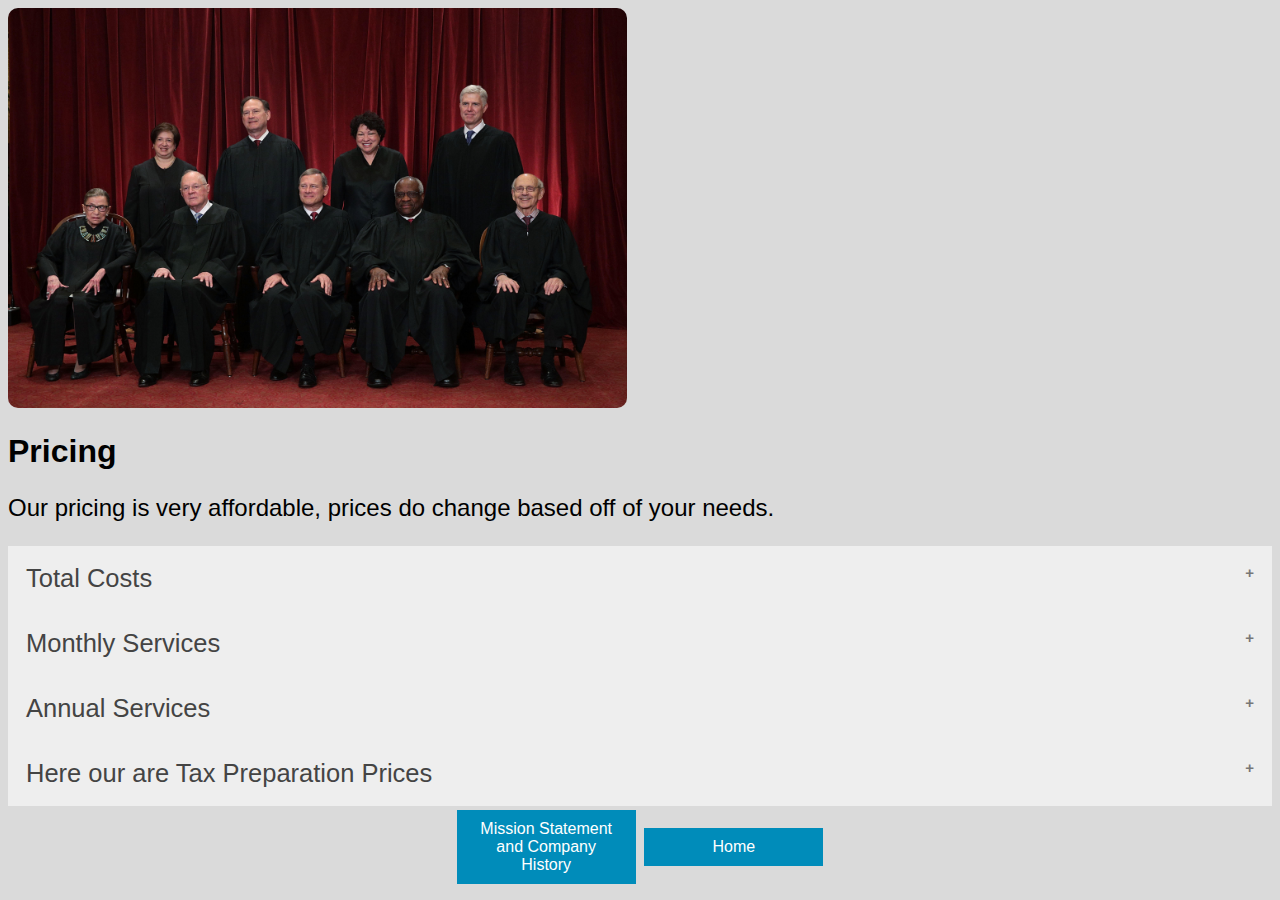
<file: pages/pricing.html>
<!DOCTYPE html>
<html>
    <head>

        <title> Interview </title>
        <link rel="icon" href="https://lh3.googleusercontent.com/-T-ouPHSaeWU/Wo4RZJ8AVdI/AAAAAAAAAD4/PfGFXFCYKAQlNQBEPDjI93eOur0xEZG2QCEwYBhgL/w140-h140-p/cca.png" sizes="16x16">

    </head>
<body>

    <img class="img-responsive" src="../img/pricing.jpg" alt="Job Interview" style="width:49%;height:400px;">

 <style>
     .but1{
         font-size:170%;
     }
.accordion {
    background-color: #eee;
    color: #444;
    cursor: pointer;
    padding: 18px;
    width: 100%;
    border: none;
    text-align: left;
    outline: none;
    font-size: 15px;
    transition: 0.4s;
}

.active, .accordion:hover {
    background-color: #ccc;
}

.accordion:after {
    content: '\002B';
    color: #777;
    font-weight: bold;
    float: right;
    margin-left: 5px;
}

.active:after {
    content: "\2212";
}

.panel {
    padding: 0 18px;
    background-color: white;
    max-height: 0;
    overflow: hidden;
    transition: max-height 0.2s ease-out;
}
</style>
</head>
<body>
    <h1>Pricing</h1>
<p>Our pricing is very affordable, prices do change based off of your needs.</p>
<button class="accordion"><span class="but1">Total Costs</span></button>
<div class="panel">
<h1>
Accounting Service	Total Cost
</h1>
<ul>
<li> Balancing Books and Bookkeping	$225 </li>
<li>Preparing tax returns	$250 </li>
<li>Preparing financial statements	$250 </li>
<li>Managing accounts	$300 </li>
<li>Annual Reports	$1000 </li>
</ul>
</div>

<button class="accordion"><span class="but1">Monthly Services
    </span></button>
<div class="panel">
  <h1>We provide ongoing services that include monthly and quarterly financial reconciliations and reporting, just at different rates depending on if you want a years subscription or if you want to go month-to-month.</h1>
<ul>
  <li>$75/month: Reconciliation of two accounts with 100 transactions or less, monthly 30-minute consultation with a CPA and monthly reports.</li>
  <li>$125/month: Reconciliation of three accounts with 200 transactions or less, monthly 60-minute consultation with a CPA and monthly reports.</li>
  <li>$175/month: Reconciliation of five accounts with 400 transactions or less, two 60-minute consultations with a CPA and monthly reports.</li>
</ul>
</div>
    
<button class="accordion"><span class="but1">Annual Services
    </span></button>
<div class="panel">
  <h1>We provide ongoing services that include monthly and quarterly financial reconciliations and reporting, just at different rates depending on if you want a years subscription or if you want to go month-to-month.</h1>
<ul>
  <li>$50/month or $600/year: includes an online Ebooks subscription, reconciliation of two accounts with 100 transactions or less, monthly 30-minute consultation with a CPA and monthly AND annual reports.</li>
  <li>$100/month or $1200/year: includes an online Ebooks subscription, reconciliation of three accounts with 200 transactions or less, monthly 60-minute consultation with a CPA and monthly AND annual reports.</li>
  <li>$125/month or $1500/year: includes an online Ebooks subscription, reconciliation of five accounts with 400 transactions or less, two 60-minute consultations with a CPA and monthly AND annual reports.</li>
</ul>
</div>

    <button class="accordion"><span class="but1">Here our are Tax Preparation Prices</span>
</button>
<div class="panel">
  <h1>Tax Prep Prices
</h1>
<ul>
<li>Sales tax return: $25 and up</li>
<li>Individuals filing a 1040 S or F: $75 and up +$20 for each additional amends, schedule and return </li>
<li>Partnerships filing a 1065: $125 and up </li>
</ul>
</div>


<script>
var acc = document.getElementsByClassName("accordion");
var i;

for (i = 0; i < acc.length; i++) {
  acc[i].addEventListener("click", function() {
    this.classList.toggle("active");
    var panel = this.nextElementSibling;
    if (panel.style.maxHeight){
      panel.style.maxHeight = null;
    } else {
      panel.style.maxHeight = panel.scrollHeight + "px";
    }
  });
}
</script>

</body>
    <!--Buttons-->
    <center>
    <form action="../index.html" id="index"></form>
    <form action="mission.html" id="page4"></form>
<button type="submit" class="button button5"style="vertical-align:middle" form="page4"><span>Mission Statement and Company History</span></button>
<button type="submit" class="button button5"style="vertical-align:middle" form="index">Home</button>

    </center>
    <!--End Buttons-->
   </html>
<style>
    p{
    font-size:150%;
    }
h2 {
text-decoration-color: #cccccc;
  text-decoration-line: overline;
font-weight: 600;
   font-family:Helvetica;
}
body {
  background-color: #DADADA;

}

.button5 {background-color: #008CBA;
  border: none;
       width: 14vw;
    color: white;
    padding: 10px 14px;
    text-align: center;
    text-decoration: none;
    display: inline-block;
    font-size: 16px;
    margin: 4px 2px;
    transition: all 0.5s;
    cursor: pointer;} /* Blue Buttons*/
    .button5:hover {
      background-color:#005a77
    }
}
h1{
  font-size: 200%;
  text-align: center;
    font-family:Helvetica;
}
li{font-weight: 500;
 font-size: 120%;}

body{background-color:F4F4F4;
    font-family:Helvetica;
}
    img {
    border-radius: 10px;
}
</style>
</file>
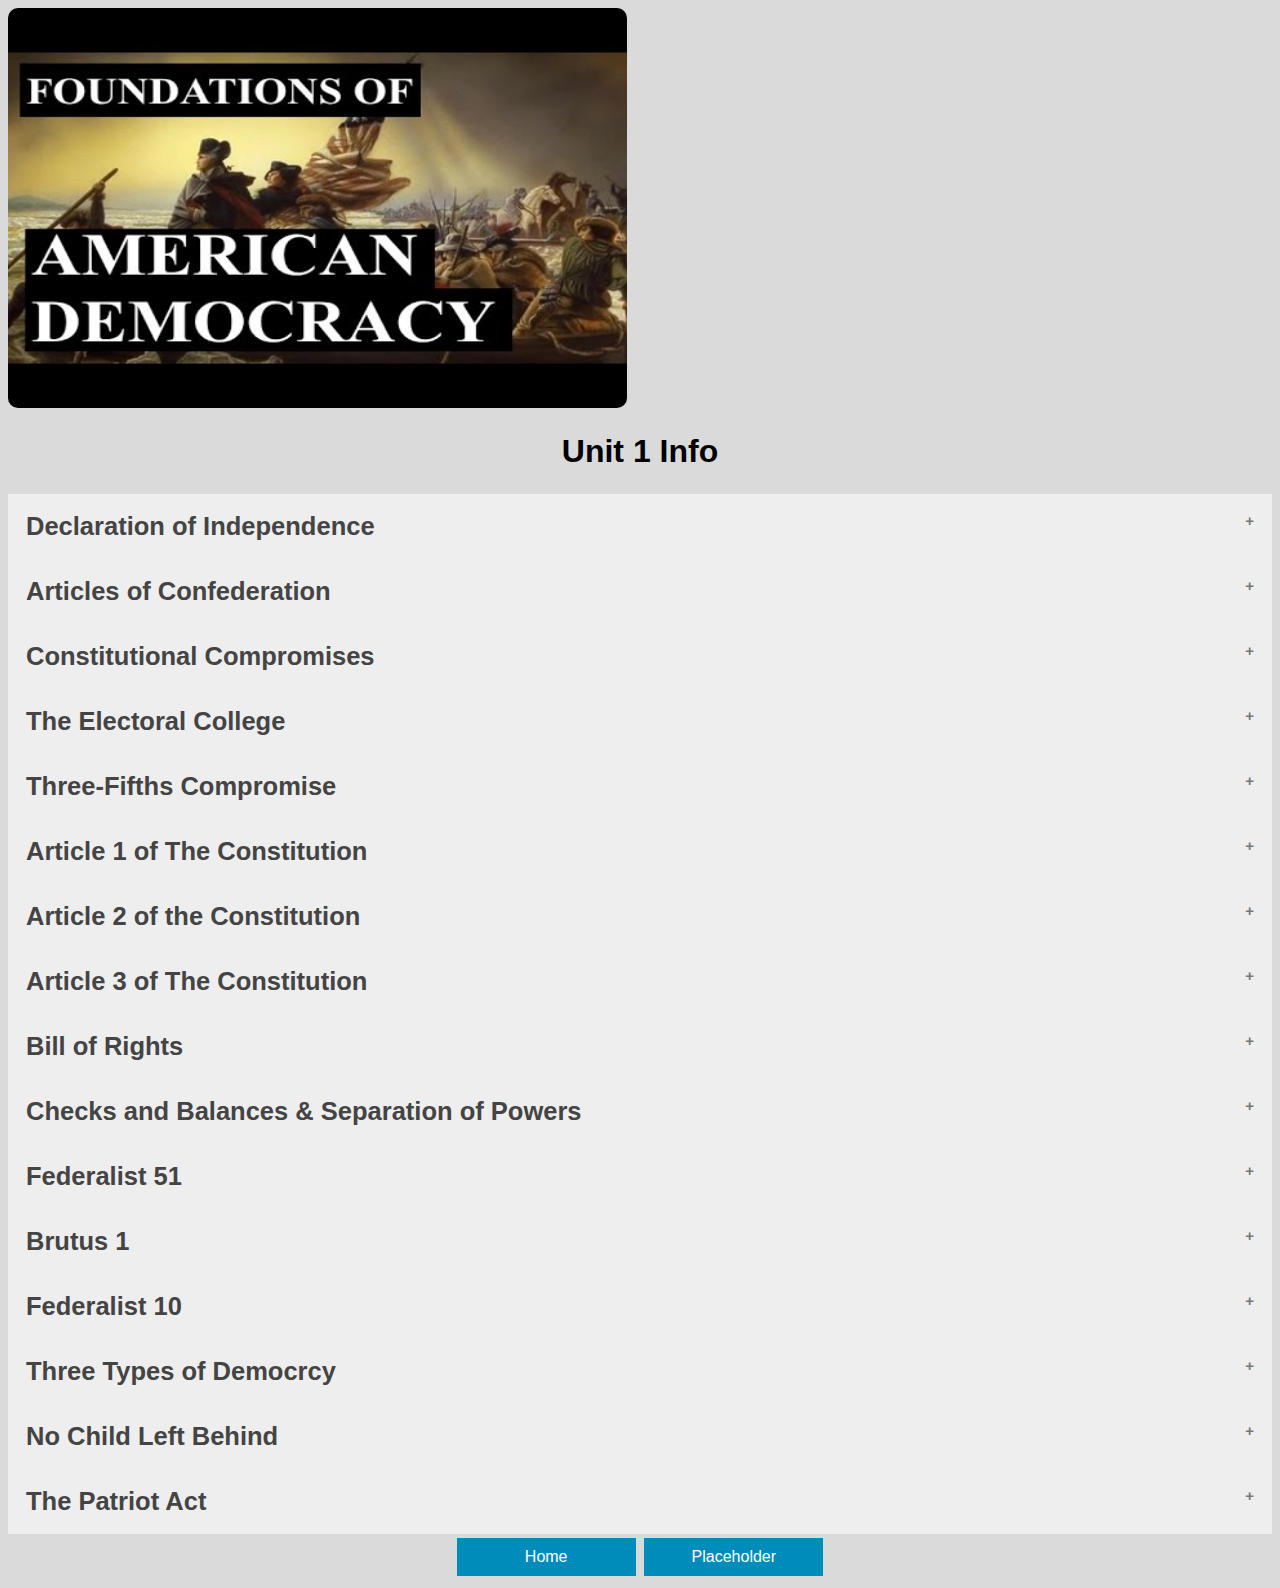
<file: pages/services.html>
<!DOCTYPE html>

<html>
  <title>
    Services
  </title>

<link rel="icon" href="https://lh3.googleusercontent.com/-T-ouPHSaeWU/Wo4RZJ8AVdI/AAAAAAAAAD4/PfGFXFCYKAQlNQBEPDjI93eOur0xEZG2QCEwYBhgL/w140-h140-p/cca.png" sizes="16x16">
<body>

  <img class="img-responsive" src="../img/service.jpg" alt="Job Opening Door" style="width:49%;height:400px;">

          <style>
      .but1{
         font-size:170%;
     }
       li{
    font-size:150%;
    }
     p{
    font-size:150%;
    }
h2 {
text-decoration-color: #cccccc;
  text-decoration-line: overline;
font-weight: 600;
  font-family:Helvetica;
}
body {
  background-color: #DADADA;
}
.button5 {background-color: #008CBA;
  border: none;
    color: white;
    padding: 10px 14px;
    text-align: center;
    text-decoration: none;
    display: inline-block;
    font-size: 16px;
    margin: 4px 2px;
    transition: all 0.5s;
    cursor: pointer;
      width: 14vw;
    } /* Blue Buttons*/

  .button5:hover {
      background-color:#005a77
    }
h1{
  font-size: 200%;
  text-align: center;
  font-family:Helvetica;
}
li{font-weight: 500;
 font-size: 150%;}
body{background-color:F4F4F4;
  font-family:Helvetica;
}
  p{
    font-family:Helvetica;
  }
           li{
    font-family:Helvetica;
  }
  img {
    border-radius: 10px;
}
</style>
    <style>
.accordion {
    background-color: #eee;
    color: #444;
    cursor: pointer;
    padding: 18px;
    width: 100%;
    border: none;
    text-align: left;
    outline: none;
    font-size: 15px;
    transition: 0.4s;
}
.active, .accordion:hover {
    background-color: #ccc;
}
.accordion:after {
    content: '\002B';
    color: #777;
    font-weight: bold;
    float: right;
    margin-left: 5px;
}
.active:after {
    content: "\2212";
}
.panel {
    padding: 0 18px;
    background-color: white;
    max-height: 0;
    overflow: hidden;
    transition: max-height 0.2s ease-out;
}
</style>
</head>
<body>
    <h1> Unit 1 Info
</h1>
<p> </p>
<button class="accordion"><span class="but1"><b>Declaration of Independence</b>

</span></button>
<div class="panel">
  <h1> Declaration of Independence </h1>
<h2> Coming from the Preamble:</h2>
<h3>The purpose of the government was to establish justice, ensure domestic tranquility (peace), provide for the common defense, promote the general welfare, and secure liberty.</h3>

<h2>Democratic Ideals in Declaration of Independence </h2>
<p>The Declaration of Independence has many core ideals of what America is. It is one of the most important documents in U.S History. Below are quotes which establish several different core ideals of our government.
<br><i>“Men are created equal, that they are endowed by their Creator with certain unalienable Rights, that among these are Life, Liberty, and the Pursuit of Happiness”</i> (Natural Rights)
The founding fathers wanted to protect the people’s natural rights or rights that everyone is born with by defining the natural rights very similar to how John Locke defines it as “Life, Liberty, and Property”.
<br><i>“Governments are instituted among Men…”</i> (Popular Sovereignty/Republicanism)
This may refer to how the present representative form of democracy where elected officials represent the view of the people.
 <br><i>“-deriving their just Powers from the Consent of the Governed” </i>(Popular Sovereignty)
This exemplifies the idea of popular Sovereignty by stating that the people are the source of the government’s power.
<br><i>“...whenever any form of Government becomes destructive of these Ends, it is the Right of the People to alter or to abolish it...”</i> (Social Contract)
This line exemplifies the social contract where the founding fathers are stating that the agreement between the people and government can be reversed if the government begins to infringe on the people’s rights.
<br><i>“...laying its Foundation on such Principles, and organizing its Powers in such form, as to them shall seem most likely to effect their Safety and Happiness.”</i> (Limited Government)
This exemplifies the idea of a limited government. The founding fathers wanted a system such as the 3 branches to prevent the national government gets too much power. </p>

<ul><h2>Democratic Ideals</h2>
<li>Limited Government</li>
<li>According to the Constitution, governmental power is restricted by law.</li></ul>

<ul><h2>Natural Rights</h2>
<li>Fundamental rights of all human, not rights received from a government.</li> </ul>

<ul><h2>Popular Sovereignty</h2>
<li>People are the source of the governmental power and authority.</li> </ul>


<ul><h2>Republicanism</h2>
<li>An representative form of government.</li>
<li>Note: It is not a direct democracy.</li> </ul>


<ul><h2>Social Contract</h2>
<li>People create a government to protect rights of the people.</li> </ul>

<ul><h2>Rule of Law</h2>
<li>All people are subject to the law.</li>
<li>Note: “A government of law, not of men”</li> </ul> </p></div>

<button class="accordion"><span class="but1"><b>Articles of Confederation</b>

    </span></button>
<div class="panel">
  <h1>Articles of Confederation</h1>
<p>The Articles of Confederation was a document that wanted to preserve the sovereignty, freedom, and independence of each state. Due to it being written during a time of war, it was more effective during war. After the Revolutionary War, the Articles did not function well during the times of peace. There were many weaknesses found within the Articles.</p>
<ul> <h2> For Example: </h2>
  <li> The Congress encouraged but could not regulate commerce among the states. </li>
  <li> It took nine states in order for legislature to be passed and thirteen states in order for the Articles to be amended. </li>
  <li> Congress was not allowed to tax the people directly. </li>
  <li> The national government could not raise or maintain an army. </li>
  <li> There was no national court system or national currency. </li> </ul>
  <p> There was a Confederation Congress held but it was rendered ineffective because of the Articles. Some of them leaders of the country realized that the Articles could not be amended and instead they would have to be replaced. This is what would lead to the Constitutional Convention. </p>
  <ul> <h2> Congress Could: </h2>
    <li> Declare war and make treaties</li>
    <li> Raise an Army</li>
    <li> Coin Money </li>
    <li> Borrow Money </li> </ul>
  <ul> <h2> Congress Could Not: </h2>
    <li> Tax the states of the people</li>
    <li> Regulate interstate commerce (trade between states)</li> </ul>
  <ul> <h2> States Could: </h2>
    <li> Impose tariffs on other states. </li>
    <li> Create their own currencies </li>
    <li> Refuse to recognize foreign treaties </li> </ul>



</div>
<button class="accordion"><span class="but1"><b>Constitutional Compromises</b>

</span>
</button>
<div class="panel">
 <h1> Constitutional Compromises
</h1>
<ul> <h2>Virginia Plan</h2>
  <li>Wanted three branches of government (Separation of Power) </li>
  <li>Wanted a bicameral legislature</li>
  <li>Favored large states</li>
  <li>Stronger national governments</li>
  <li>Favored the Constitution</li>
  <li>Wanted to get rid of the Article of Confederation</li>
  <li>National government would be superior to state government</li></ul>
<ul> <h2>New Jersey Plan</h2>
  <li> Wanted unicameral legislature</li>
  <li> Favored small states </li>
  <li>Wanted to amend the articles</li>
  <li>Did not approve of the Constitution</li>
  <li>States would retain soveriegnty</li></ul>
<ul> <h2>The Great Compromise</h2>
  <li>Established a bicameral legislature (House of Representatives and the Senate) </li>
  <li>House: Population (Virginia Plan, large states)</li>
  <li>Senate: Equal, 2 per state (New Jersey Plan, small states)</li>
</div>

<button class="accordion"><span class="but1"><b>The Electoral College</b>

</span>
</button>
<div class="panel">
 <h1> The Electoral College
</h1>
<p>      The Electoral College is a compromise between those who wanted Congress to vote for the president and those who wanted citizens to directly elect the president. The compromise is that the people would vote for who they wanted to be elected. The Electors would take the popular vote for the state they represent and that will be the candidate for whom they cast their ballot. The framers made it this way so that the more informed elitists could make a well-educated decision on who would be the president. Each state has the same number of electors as it has representatives in Congress. The only stipulation is that the elector cannot be a U.S. Senator or Representative. </p>
</div>


<button class="accordion"><span class="but1"><b>Three-Fifths Compromise</b>

</span>
</button>
<div class="panel">
 <h1> Three-Fifths Compromise
</h1>
<p>         The Three-Fifths Compromise was apart of the Great Compromise. It came about because large states, like Virginia, had a lot of slaves who they wanted to be counted toward their population to get more seats in the House. Other states, like New Jersey, did not want slaves to be counted because they had very few. In the end it was decided that only three of every five slaves would be counted toward Representation in the House of Representatives.
 </p>
</div>


    <button class="accordion"><span class="but1"><b>Article 1 of The Constitution</b>


</span>
</button>
<div class="panel">
  <h1>
  Article 1
  </h1>
<h2>Preamble</h2>
<p>"We The People"<br>Establishes popular sovereignty<br>Ordains and establishes the US as a nation</p>
<h2>Section 1</h2>
<p>The Legislature
<br>Makes the laws
<br>Consists of a Senate & The House of Representatives
<br>All legislative powers belong to Congress
<br>Separation of Powers/Checks & Balances(existed prior to the Constitution)</p>
<h2> Section 2</h2>
<p>House of Representatives
<br>Reelection every 2 years
<br>Chosen by the people themselves
<br>25 years old, 7 year US citizen
<br>1 Representative for every 30,000 (changed to 646,000)
<br>Speaker of The House next in line for Presidency
<br>Power of Impeachment </p>
<h2> Section 3</h2>
<p>Senate (2 per state)
<br>1 vote per Senator
<br>Reelection every 6 years (1/3 of this House is up for reelction every 2 years)
<br>30 years old, 9 years a US citizen
<br>VP= President of Senate, no voting power
<br>President Pro Tempore acts if VP is absent
<br>Power to try Impeachment (2/3 approval)</p>
<h2> Section 4</h2>
<p>Congress regulates elections for Senators and Representatives
<br>Congress meets annually on January 3 </p>
<h2> Section 5</h2>
<p> Quorums are mandatory to conduct business in Congress
<br>Congress has power to set its own rules
<br>Congress can punish its members for bad behavior
<br>Congress will keep a journal
<br>Both houses must coordinate sessions; may not adjourn for more than 3 days </p>
<h2> Section 6</h2>
<p>Congress will be paid by the US Government
<br>Congressmen are privileged from arrest when acting congressionally
<br>Congressmen may have no other federal appointments</p>
<h2> Section 7</h2>
<p>Revenue bills must originate in The House
<br>Senate may amend bills
<br>House & Senate must approve laws before sending them to the President
<br>Congress can override presidential veto by 2/3 vote in each house
<br>If the President doesn't sign a bill within 10 days, it automatically becomes a law
<br>Presentment Clause: ensures presidential participation in legislation; the President must take part in law making</p>
<h2>Section 8</h2>
<p>Powers of Congress:
<br>power to tax
<br>power to borrow money
<br>provide for common defense
<br>regulate commerce
<br>Rule of Naturalization
<br>power to coin money
<br>post offices and roads
<br>progress of science and arts
<br>tribunal courts
<br>declare war/raise army
<br>create laws necessary and proper for running the government</p>
<h2> Section 9</h2>
<p>No ban on slave importation before 1808
<br>Suspension of Habeus Corpus (in special cases)
<br>No bill of attainder/ex post facto laws
<br>no direct tax or export tax
<br>No nobility or titles granted to US leaders</p>
<h2>Section 10</h2>
<p>Limiting powers of state
<br>States may not pass or collect taxes on imports/exports
<br>States may not make treaties/alliances or other acts which belong to Federal Government
<br>States cannot independently keep troops or engage in war in times of peace in the US</p>
</div>
 <button class="accordion"><span class="but1"><b>Article 2 of the Constitution</b>

</span>
</button>
<div class="panel">
  <h1> Article 2
</h1>
<h2>Article 2, Section 1</h2>
<p> Clause 1
-Pres. executive power (term=4 yrs)

<br>Clause 2
-electoral college-each state gets electoral votes equal to # of senators plus its # of US representatives

<br>Clause 4
-Congress sets date for presidential elections
(Tuesday after first Monday in November)

<br>Clause 5
-President requirements:
-born in US (natural born)
-35 yrs old at least
-living in US for 14 yrs

<br>Clause 6
-if pres. dies (or vice pres.) tells what to do & modified by the 25th amendment

<br>Clause 7
-Pres. receives a pre-set salary that can't be changed during his term

<br>Clause 8
-Presidential oath "I do solemnly swear..."</p>

<h2>Article 2, Section 2</h2>
<p><br>Clause 1
Presidents important powers:
-commander-in-chief of the military
-boss of heads of all civilian departments of gov
-power to pardon individuals convicted of crimes

<br>Clause 2
more pres. powers:
-negotiate treaties w/foreign governments (2/3 vote of senate is required)
-can nominate all appointed officials of gov (executive & judicial branch but has to get consent of senate)

<br>Clause 3-can make "recess appointments" appointing individuals to gov positions w/out senate approval, when senate is out of session. they're temporary though </p>
<h2> Article 2, Section 3</h2>
<p>President needs to report to Congress on "the State of Union"
<br>Pres. can call Congress into session if he things there's urgent business to deal with
<br>Pres. needs to faithfully execute laws of US
<br>Pres needs to grant commissions to all military officers of US
<br>Acts as head of state</p>
<h2> Article, Section 4</h2>
<p>If Congress finds pres. guilty, President can be impeached & removed from office before the end of his four-year term</p>
</div>

<button class="accordion"><span class="but1"><b>Article 3 of The Constitution</b>

</span>
</button>
<div class="panel">
 <h1> Article 3
</h1>
<h2> Article 3, Section 1 </h2>
<p>Establishes the Supreme Court, the highest court in the United States. It also sets the terms of judges, of both the Supreme Court and lower courts: that they serve as long as they are on "good behavior," which usually means for life (no Justice and only a few judges have ever been impeached). It also requires that judges shall be paid.</p>
<h2>Article 3, Section 2 </h2>
<p>Sets the kinds of cases that may be heard by the federal judiciary, which cases the Supreme Court may hear first (called original jurisdiction), and that all other cases heard by the Supreme Court are by appeal. It also guarantees trial by jury in criminal court.</p>
<h2>Article 3: Section 3</h2>
<p>Defines, without any question, what the crime of treason is.</p>
</div>

<button class="accordion"><span class="but1"><b>Bill of Rights</b>

</span>
</button>
<div class="panel">
 <h1> First 10 Amendments
</h1>
<h2><i>First Amendment</i> </h2>
<p>Freedom of speech, press, assemble, protest, and religion.</p>
<h2><i>Second Amendment</i></h2>
<p>Protest the rights to keep and bear arms</p>
<h2><i>Third Amendment</i></h2>
<p>Prevents government from forcing homeowners to allow soldiers to use their homes.</p>
<h2><i>Fourth Amendment</i></h2>
<p>Unreasonable search and seizure of any individual is prohibited.</p>
<h2><i>Fifth Amendment</i></h2>
<p>Provides several protections for people accused of crimes.</p>
<h2><i>Sixth Amendment</i></h2>
<p>The right to a speedy and public trial in criminal cases.</p>
<h2><i>Seventh Amendment</i></h2>
<p>The right to a jury trial in Federal civil cases.</p>
<h2><i>Eighth Amendment</i></h2>
<p>Prohibits excessive bail and fines and cruel and unusual punishment.</p>
<h2><i>Ninth Amendment</i></h2>
<p>The government can not violate certain rights not mentioned in the Constitution.</p>
<h2><i>Tenth Amendment</i></h2>
<p>The Federal Government only has those powers delegated in the Constitution. If it is not listed, it belongs to the states or the people.</p>
</div>
<button class="accordion"><span class="but1"><b>Checks and Balances & Separation of Powers</b>

</span>
</button>
<div class="panel">
 <h1>
</h1>
<h2> Checks and Balances </h2>
<p>     This idea was first discussed by the founders in the document Federalist 51. The ability of the three branches of govt. to block or influence the actions of the other branches. It is essentially a limiter, making sure no one branch is stronger than another.
     An example is the President can veto a bill proposed by Congress. The president also votes in judges for the Supreme Court, which has a lasting effect even after their term. They also get to choose their own cabinet members and head of agencies.
     If Congress gets a two-thirds supermajority vote in each house, they can override a veto from the President. The House of Representatives has the sole power of impeachment, an accusation of wrongdoing by the President. The Senate must then vote and get a two thirds majority to find an official label of guilty or not guilty. The Senate also approve any appointments the President makes. Agencies enforce the bills Congress creates, and interprets how they want it to be done.
     The Courts have the ability of judicial review. Allowing to interpret a law as unconstitutional. </p>
<h2>Separation of Powers</h2>
<p>     This idea was also first discussed in the document Federalist 51. The framers intended for each branch to have unique powers from each other to dilute power among the three. As such each branch has its purpose, the executive enforces the law, legislative makes the law, and judicial interprets the law. The powers of Congress are separated further into two chambers to dilute their power even more, the Senate and the House of Representatives. Both chambers require the consent of the other to pass a bill into law. The president is then the final step to make a bill a law. To sum it up, each branch has its own function in government.</p>
</div>
<button class="accordion"><span class="but1"><b>Federalist 51</b>

</span>
</button>
<div class="panel">
 <h1> Federalist 51
</h1>
<h2> </h2>
<p> Federalist 51 was a document written by James Madison to discuss why the nation needed a new Constitution. It discusses ideas of how government is necessary due to the nature of man and that it needs to be limited as the men running it are not pure either. As well as topics such as checks and balances as well as separation of powers. He also discusses the idea of giving branches the power to counter each other with their abilities. The legislature is also discussed to be the strongest branch of all so it should be split into two parts. Below are three quotes from Madison where he created the ideas.
<br>“Necessary partition of power- several constituent parts may- be the means of keeping each other in their proper places"<b> (check and balances)</b>
<br>“Compound republic of America - divided between two distinct governments, and then - subdivided - a double security arises to the rights of the people.”<b>(federalism and separation of powers)</b>
<br>“The legislative authority necessarily predominates.- divide the legislature into different branches.”<b>(bicameral legislature)</b></p>
</div>
<button class="accordion"><span class="but1"><b>Brutus 1</b>

</span>
</button>
<div class="panel">
 <h1> Brutus 1
</h1>
<h2> </h2>
<p> Brutus 1 was the first publication that began the series of essays known as the Federalist and Anti Federalist papers. Brutus 1’s main arguments were that the national government had too much power, a standing army could diminish liberty, and representatives do not represent the people. </p>
</div>
<button class="accordion"><span class="but1"><b>Federalist 10</b>

</span>
</button>
<div class="panel">
 <h1> Federalist 10
</h1>
<h2> </h2>
<p> In Federalist 10, James Madison argued that having a large republic is the best way to control factions. Madison also explains that citizens should delegate their authority to elected officials and that we need to disperse power between the states and the national government. </p>
</div>

<button class="accordion"><span class="but1"><b>Three Types of Democrcy</b>

</span>
</button>
<div class="panel">
 <h1> Three Types of Democracy
</h1>
<ul><h2>Participatory Democracy</h2>
  <li>Emphasizes broad participation in government and politics.</li>
  <li>Direct Democracy</li>
  <li>Citizens are actively involved </li>
  <li>Citizens have strong influence over policy making</li>
  <li><i>Weakness</i>- works best only on a small demographic, no way to prevent a majority overpowering the minorities</li>
  <li><i>Supported by Brutus 1</i>-
States will limit federal power, so the federal will naturally destroy state power as a result </li>
  <li><i>Argued against by Federalist 10</i> – Direct  democracy can’t control factions, therefore majorities will oppress minorities</li>
  <li><i>Today’s example</i>- Me too movement </li>
</ul>
<ul><h2>Pluralist Democracy</h2>
  <li>Emphasizes the need for different organized groups to compete against each other in order to influence policy.</li>
  <li>Competition between groups prevents any single group from dominating the government </li>
  <li>Protects minority rights </li>
  <li><i>Weakness</i>-  A particularly large group may have greater influence than a smaller group </li>
  <li><i>Supported by Federalist 10-</i>  Faction group of citizens with a common political purpose (parties, interest groups, unions, etc.)</li>
  <li><i>Argued against by Brutus 1</i>- A republic should be made up of similar people with similar interests, not diverse </li>
  <li><i>Today’s example</i>- Special Interest Groups </li>
</ul>
<ul><h2>Elite Democracy</h2>
  <li>Emphasizes limited participation in politics and civil society</li>
  <li> A small number of citizens-often the wealthy and powerful influence government action </li>
  <li><i>Weakness</i>-government may become dominated by the wealthy and those with high status in business, military and politics</li>
  <li><i>Supported by Federalist 10-</i> A large republic is the best way to control factions and prevent majorities from oppressing minorities</li>
  <li><i>Today’s example</i>-The Electoral College </li>
</ul>
</div>
<button class="accordion"><span class="but1"><b>No Child Left Behind</b>

</span>
</button>
<div class="panel">
 <h1> No Child Left Behind
</h1>
<h2> </h2>
<p> No Child Left Behind was a federal mandate that set certain education standards in hopes of improving the education system. NCLB created a conflict between the jurisdiction of the state and federal government. The 10th amendment states that all powers not delegated to the federal government is are the powers of the states. Because education is not mentioned in the constitution, critics argue that NCLB infringes on the power of the states. </p>
</div>
<button class="accordion"><span class="but1"><b>The Patriot Act</b>

</span>
</button>
<div class="panel">
 <h1> The Patriot Act</h1>
<p> The Patriot Act was a legislation passed by Congress , in response to the 9/11 terrorist attacks. The Patriot Act covered intelligence gathering and sharing by executive branch agencies, points of criminal procedure and border protection. This bill gave law enforcement the ability to use surveillance against crime of terror. It also allowed government agencies to share information about suspects, and it expanding the authority on tapping suspects’ phone. The Patriot Act was criticized for the law’s constitutionality and that the bill was a threat to civil liberties, especially the people’s “right to privacy” in the 4th Amendment.</p>
</div>
<center>
<form action="../index.html" id="index"></form>
<form action="staff.html" id="page3"></form>
<button type="submit" class="button button5"style="vertical-align:middle" form="index">Home</button>
<button type="submit" class="button button5"style="vertical-align:middle" form="page3"><span>Placeholder</span></button>
</center>

<script>
var acc = document.getElementsByClassName("accordion");
var i;
for (i = 0; i < acc.length; i++) {
  acc[i].addEventListener("click", function() {
    this.classList.toggle("active");
    var panel = this.nextElementSibling;
    if (panel.style.maxHeight){
      panel.style.maxHeight = null;
    } else {
      panel.style.maxHeight = panel.scrollHeight + "px";
    }
  });
}
</script>
</file>
<file: css/landing-page.css>
/*
 * Start Bootstrap - Landing Page (http://startbootstrap.com/)
 * Copyright 2013-2016 Start Bootstrap
 * Licensed under MIT (https://github.com/BlackrockDigital/startbootstrap/blob/gh-pages/LICENSE)
 */

body,
html {
    width: 100%;
    height: 100%;
}

body,
h1,
h2,
h3,
h4,
h5,
h6 {
    font-family: "Lato","Helvetica Neue",Helvetica,Arial,sans-serif;
    font-weight: 700;
}

.topnav {
    font-size: 14px;
}

.lead {
    font-size: 18px;
    font-weight: 400;
}

.intro-header {
    padding-top: 50px; /* If you're making other pages, make sure there is 50px of padding to make sure the navbar doesn't overlap content! */
    padding-bottom: 50px;
    text-align: center;
    color: #f8f8f8;
    background: url(../img/Main_Image.jpg) no-repeat center center;
    background-size: cover;
}

.intro-message {
    position: relative;
    padding-top: 20%;
    padding-bottom: 20%;
}

.intro-message > h1 {
    margin: 0;
    text-shadow: 2px 2px 3px rgba(0,0,0,0.6);
    font-size: 5em;
}

.intro-divider {
    width: 400px;
    border-top: 1px solid #f8f8f8;
    border-bottom: 1px solid rgba(0,0,0,0.2);
}

.intro-message > h3 {
    text-shadow: 2px 2px 3px rgba(0,0,0,0.6);
}

@media(max-width:767px) {
    .intro-message {
        padding-bottom: 15%;
    }

    .intro-message > h1 {
        font-size: 3em;
    }

    ul.intro-social-buttons > li {
        display: block;
        margin-bottom: 20px;
        padding: 0;
    }

    ul.intro-social-buttons > li:last-child {
        margin-bottom: 0;
    }

    .intro-divider {
        width: 100%;
    }
}

.network-name {
    text-transform: uppercase;
    font-size: 14px;
    font-weight: 400;
    letter-spacing: 2px;
}

.content-section-a {
    padding: 50px 0;
    background-color: #f8f8f8;
}

.content-section-b {
    padding: 50px 0;
    border-top: 1px solid #e7e7e7;
    border-bottom: 1px solid #e7e7e7;
}

.section-heading {
    margin-bottom: 30px;
}

.section-heading-spacer {
    float: left;
    width: 200px;
    border-top: 3px solid #e7e7e7;
}

.banner {
    padding: 100px 0;
    color: #f8f8f8;
    background: url(../img/banner-bg.jpg) no-repeat center center;
    background-size: cover;
}

.banner h2 {
    margin: 0;
    text-shadow: 2px 2px 3px rgba(0,0,0,0.6);
    font-size: 3em;
}

.banner ul {
    margin-bottom: 0;
}

.banner-social-buttons {
    float: right;
    margin-top: 0;
}

@media(max-width:1199px) {
    ul.banner-social-buttons {
        float: left;
        margin-top: 15px;
    }
}

@media(max-width:767px) {
    .banner h2 {
        margin: 0;
        text-shadow: 2px 2px 3px rgba(0,0,0,0.6);
        font-size: 3em;
    }

    ul.banner-social-buttons > li {
        display: block;
        margin-bottom: 20px;
        padding: 0;
    }

    ul.banner-social-buttons > li:last-child {
        margin-bottom: 0;
    }
}

footer {
    padding: 50px 0;
    background-color: #f8f8f8;
}

p.copyright {
    margin: 15px 0 0;
}
</file>
<file: css/fastyle.css>
@font-face {
    font-family: 'FontAwesome';
    src: url('../fonts/fontawesome-webfont.eot?v=4.7.0');
    src: url('../fonts/fontawesome-webfont.eot?#iefix&v=4.7.0') format('embedded-opentype'), url('../fonts/fontawesome-webfont.woff2?v=4.7.0') format('woff2'), url('../fonts/fontawesome-webfont.woff?v=4.7.0') format('woff'), url('../fonts/fontawesome-webfont.ttf?v=4.7.0') format('truetype'), url('../fonts/fontawesome-webfont.svg?v=4.7.0#fontawesomeregular') format('svg');
    font-weight: normal;
    font-style: normal
}

.fa {
    display: inline-block;
    font: normal normal normal 14px/1 FontAwesome;
    font-size: inherit;
    text-rendering: auto;
    -webkit-font-smoothing: antialiased;
    -moz-osx-font-smoothing: grayscale
}

.fa-lg {
    font-size: 1.33333333em;
    line-height: .75em;
    vertical-align: -15%
}

.fa-2x {
    font-size: 2em
}

.fa-3x {
    font-size: 3em
}

.fa-4x {
    font-size: 4em
}

.fa-5x {
    font-size: 5em
}

.fa-fw {
    width: 1.28571429em;
    text-align: center
}

.fa-ul {
    padding-left: 0;
    margin-left: 2.14285714em;
    list-style-type: none
}

.fa-ul>li {
    position: relative
}

.fa-li {
    position: absolute;
    left: -2.14285714em;
    width: 2.14285714em;
    top: .14285714em;
    text-align: center
}

.fa-li.fa-lg {
    left: -1.85714286em
}

.fa-border {
    padding: .2em .25em .15em;
    border: solid .08em #eee;
    border-radius: .1em
}

.fa-pull-left {
    float: left
}

.fa-pull-right {
    float: right
}

.fa.fa-pull-left {
    margin-right: .3em
}

.fa.fa-pull-right {
    margin-left: .3em
}

.pull-right {
    float: right
}

.pull-left {
    float: left
}

.fa.pull-left {
    margin-right: .3em
}

.fa.pull-right {
    margin-left: .3em
}

.fa-spin {
    -webkit-animation: fa-spin 2s infinite linear;
    animation: fa-spin 2s infinite linear
}

.fa-pulse {
    -webkit-animation: fa-spin 1s infinite steps(8);
    animation: fa-spin 1s infinite steps(8)
}

@-webkit-keyframes fa-spin {
    0% {
        -webkit-transform: rotate(0deg);
        transform: rotate(0deg)
    }
    100% {
        -webkit-transform: rotate(359deg);
        transform: rotate(359deg)
    }
}

@keyframes fa-spin {
    0% {
        -webkit-transform: rotate(0deg);
        transform: rotate(0deg)
    }
    100% {
        -webkit-transform: rotate(359deg);
        transform: rotate(359deg)
    }
}

.fa-rotate-90 {
    -ms-filter: "progid:DXImageTransform.Microsoft.BasicImage(rotation=1)";
    -webkit-transform: rotate(90deg);
    -ms-transform: rotate(90deg);
    transform: rotate(90deg)
}

.fa-rotate-180 {
    -ms-filter: "progid:DXImageTransform.Microsoft.BasicImage(rotation=2)";
    -webkit-transform: rotate(180deg);
    -ms-transform: rotate(180deg);
    transform: rotate(180deg)
}

.fa-rotate-270 {
    -ms-filter: "progid:DXImageTransform.Microsoft.BasicImage(rotation=3)";
    -webkit-transform: rotate(270deg);
    -ms-transform: rotate(270deg);
    transform: rotate(270deg)
}

.fa-flip-horizontal {
    -ms-filter: "progid:DXImageTransform.Microsoft.BasicImage(rotation=0, mirror=1)";
    -webkit-transform: scale(-1, 1);
    -ms-transform: scale(-1, 1);
    transform: scale(-1, 1)
}

.fa-flip-vertical {
    -ms-filter: "progid:DXImageTransform.Microsoft.BasicImage(rotation=2, mirror=1)";
    -webkit-transform: scale(1, -1);
    -ms-transform: scale(1, -1);
    transform: scale(1, -1)
}

:root .fa-rotate-90,
:root .fa-rotate-180,
:root .fa-rotate-270,
:root .fa-flip-horizontal,
:root .fa-flip-vertical {
    filter: none
}

.fa-stack {
    position: relative;
    display: inline-block;
    width: 2em;
    height: 2em;
    line-height: 2em;
    vertical-align: middle
}

.fa-stack-1x,
.fa-stack-2x {
    position: absolute;
    left: 0;
    width: 100%;
    text-align: center
}

.fa-stack-1x {
    line-height: inherit
}

.fa-stack-2x {
    font-size: 2em
}

.fa-inverse {
    color: #fff
}

.fa-glass:before {
    content: "\f000"
}

.fa-music:before {
    content: "\f001"
}

.fa-search:before {
    content: "\f002"
}

.fa-envelope-o:before {
    content: "\f003"
}

.fa-heart:before {
    content: "\f004"
}

.fa-star:before {
    content: "\f005"
}

.fa-star-o:before {
    content: "\f006"
}

.fa-user:before {
    content: "\f007"
}

.fa-film:before {
    content: "\f008"
}

.fa-th-large:before {
    content: "\f009"
}

.fa-th:before {
    content: "\f00a"
}

.fa-th-list:before {
    content: "\f00b"
}

.fa-check:before {
    content: "\f00c"
}

.fa-remove:before,
.fa-close:before,
.fa-times:before {
    content: "\f00d"
}

.fa-search-plus:before {
    content: "\f00e"
}

.fa-search-minus:before {
    content: "\f010"
}

.fa-power-off:before {
    content: "\f011"
}

.fa-signal:before {
    content: "\f012"
}

.fa-gear:before,
.fa-cog:before {
    content: "\f013"
}

.fa-trash-o:before {
    content: "\f014"
}

.fa-home:before {
    content: "\f015"
}

.fa-file-o:before {
    content: "\f016"
}

.fa-clock-o:before {
    content: "\f017"
}

.fa-road:before {
    content: "\f018"
}

.fa-download:before {
    content: "\f019"
}

.fa-arrow-circle-o-down:before {
    content: "\f01a"
}

.fa-arrow-circle-o-up:before {
    content: "\f01b"
}

.fa-inbox:before {
    content: "\f01c"
}

.fa-play-circle-o:before {
    content: "\f01d"
}

.fa-rotate-right:before,
.fa-repeat:before {
    content: "\f01e"
}

.fa-refresh:before {
    content: "\f021"
}

.fa-list-alt:before {
    content: "\f022"
}

.fa-lock:before {
    content: "\f023"
}

.fa-flag:before {
    content: "\f024"
}

.fa-headphones:before {
    content: "\f025"
}

.fa-volume-off:before {
    content: "\f026"
}

.fa-volume-down:before {
    content: "\f027"
}

.fa-volume-up:before {
    content: "\f028"
}

.fa-qrcode:before {
    content: "\f029"
}

.fa-barcode:before {
    content: "\f02a"
}

.fa-tag:before {
    content: "\f02b"
}

.fa-tags:before {
    content: "\f02c"
}

.fa-book:before {
    content: "\f02d"
}

.fa-bookmark:before {
    content: "\f02e"
}

.fa-print:before {
    content: "\f02f"
}

.fa-camera:before {
    content: "\f030"
}

.fa-font:before {
    content: "\f031"
}

.fa-bold:before {
    content: "\f032"
}

.fa-italic:before {
    content: "\f033"
}

.fa-text-height:before {
    content: "\f034"
}

.fa-text-width:before {
    content: "\f035"
}

.fa-align-left:before {
    content: "\f036"
}

.fa-align-center:before {
    content: "\f037"
}

.fa-align-right:before {
    content: "\f038"
}

.fa-align-justify:before {
    content: "\f039"
}

.fa-list:before {
    content: "\f03a"
}

.fa-dedent:before,
.fa-outdent:before {
    content: "\f03b"
}

.fa-indent:before {
    content: "\f03c"
}

.fa-video-camera:before {
    content: "\f03d"
}

.fa-photo:before,
.fa-image:before,
.fa-picture-o:before {
    content: "\f03e"
}

.fa-pencil:before {
    content: "\f040"
}

.fa-map-marker:before {
    content: "\f041"
}

.fa-adjust:before {
    content: "\f042"
}

.fa-tint:before {
    content: "\f043"
}

.fa-edit:before,
.fa-pencil-square-o:before {
    content: "\f044"
}

.fa-share-square-o:before {
    content: "\f045"
}

.fa-check-square-o:before {
    content: "\f046"
}

.fa-arrows:before {
    content: "\f047"
}

.fa-step-backward:before {
    content: "\f048"
}

.fa-fast-backward:before {
    content: "\f049"
}

.fa-backward:before {
    content: "\f04a"
}

.fa-play:before {
    content: "\f04b"
}

.fa-pause:before {
    content: "\f04c"
}

.fa-stop:before {
    content: "\f04d"
}

.fa-forward:before {
    content: "\f04e"
}

.fa-fast-forward:before {
    content: "\f050"
}

.fa-step-forward:before {
    content: "\f051"
}

.fa-eject:before {
    content: "\f052"
}

.fa-chevron-left:before {
    content: "\f053"
}

.fa-chevron-right:before {
    content: "\f054"
}

.fa-plus-circle:before {
    content: "\f055"
}

.fa-minus-circle:before {
    content: "\f056"
}

.fa-times-circle:before {
    content: "\f057"
}

.fa-check-circle:before {
    content: "\f058"
}

.fa-question-circle:before {
    content: "\f059"
}

.fa-info-circle:before {
    content: "\f05a"
}

.fa-crosshairs:before {
    content: "\f05b"
}

.fa-times-circle-o:before {
    content: "\f05c"
}

.fa-check-circle-o:before {
    content: "\f05d"
}

.fa-ban:before {
    content: "\f05e"
}

.fa-arrow-left:before {
    content: "\f060"
}

.fa-arrow-right:before {
    content: "\f061"
}

.fa-arrow-up:before {
    content: "\f062"
}

.fa-arrow-down:before {
    content: "\f063"
}

.fa-mail-forward:before,
.fa-share:before {
    content: "\f064"
}

.fa-expand:before {
    content: "\f065"
}

.fa-compress:before {
    content: "\f066"
}

.fa-plus:before {
    content: "\f067"
}

.fa-minus:before {
    content: "\f068"
}

.fa-asterisk:before {
    content: "\f069"
}

.fa-exclamation-circle:before {
    content: "\f06a"
}

.fa-gift:before {
    content: "\f06b"
}

.fa-leaf:before {
    content: "\f06c"
}

.fa-fire:before {
    content: "\f06d"
}

.fa-eye:before {
    content: "\f06e"
}

.fa-eye-slash:before {
    content: "\f070"
}

.fa-warning:before,
.fa-exclamation-triangle:before {
    content: "\f071"
}

.fa-plane:before {
    content: "\f072"
}

.fa-calendar:before {
    content: "\f073"
}

.fa-random:before {
    content: "\f074"
}

.fa-comment:before {
    content: "\f075"
}

.fa-magnet:before {
    content: "\f076"
}

.fa-chevron-up:before {
    content: "\f077"
}

.fa-chevron-down:before {
    content: "\f078"
}

.fa-retweet:before {
    content: "\f079"
}

.fa-shopping-cart:before {
    content: "\f07a"
}

.fa-folder:before {
    content: "\f07b"
}

.fa-folder-open:before {
    content: "\f07c"
}

.fa-arrows-v:before {
    content: "\f07d"
}

.fa-arrows-h:before {
    content: "\f07e"
}

.fa-bar-chart-o:before,
.fa-bar-chart:before {
    content: "\f080"
}

.fa-twitter-square:before {
    content: "\f081"
}

.fa-facebook-square:before {
    content: "\f082"
}

.fa-camera-retro:before {
    content: "\f083"
}

.fa-key:before {
    content: "\f084"
}

.fa-gears:before,
.fa-cogs:before {
    content: "\f085"
}

.fa-comments:before {
    content: "\f086"
}

.fa-thumbs-o-up:before {
    content: "\f087"
}

.fa-thumbs-o-down:before {
    content: "\f088"
}

.fa-star-half:before {
    content: "\f089"
}

.fa-heart-o:before {
    content: "\f08a"
}

.fa-sign-out:before {
    content: "\f08b"
}

.fa-linkedin-square:before {
    content: "\f08c"
}

.fa-thumb-tack:before {
    content: "\f08d"
}

.fa-external-link:before {
    content: "\f08e"
}

.fa-sign-in:before {
    content: "\f090"
}

.fa-trophy:before {
    content: "\f091"
}

.fa-github-square:before {
    content: "\f092"
}

.fa-upload:before {
    content: "\f093"
}

.fa-lemon-o:before {
    content: "\f094"
}

.fa-phone:before {
    content: "\f095"
}

.fa-square-o:before {
    content: "\f096"
}

.fa-bookmark-o:before {
    content: "\f097"
}

.fa-phone-square:before {
    content: "\f098"
}

.fa-twitter:before {
    content: "\f099"
}

.fa-facebook-f:before,
.fa-facebook:before {
    content: "\f09a"
}

.fa-github:before {
    content: "\f09b"
}

.fa-unlock:before {
    content: "\f09c"
}

.fa-credit-card:before {
    content: "\f09d"
}

.fa-feed:before,
.fa-rss:before {
    content: "\f09e"
}

.fa-hdd-o:before {
    content: "\f0a0"
}

.fa-bullhorn:before {
    content: "\f0a1"
}

.fa-bell:before {
    content: "\f0f3"
}

.fa-certificate:before {
    content: "\f0a3"
}

.fa-hand-o-right:before {
    content: "\f0a4"
}

.fa-hand-o-left:before {
    content: "\f0a5"
}

.fa-hand-o-up:before {
    content: "\f0a6"
}

.fa-hand-o-down:before {
    content: "\f0a7"
}

.fa-arrow-circle-left:before {
    content: "\f0a8"
}

.fa-arrow-circle-right:before {
    content: "\f0a9"
}

.fa-arrow-circle-up:before {
    content: "\f0aa"
}

.fa-arrow-circle-down:before {
    content: "\f0ab"
}

.fa-globe:before {
    content: "\f0ac"
}

.fa-wrench:before {
    content: "\f0ad"
}

.fa-tasks:before {
    content: "\f0ae"
}

.fa-filter:before {
    content: "\f0b0"
}

.fa-briefcase:before {
    content: "\f0b1"
}

.fa-arrows-alt:before {
    content: "\f0b2"
}

.fa-group:before,
.fa-users:before {
    content: "\f0c0"
}

.fa-chain:before,
.fa-link:before {
    content: "\f0c1"
}

.fa-cloud:before {
    content: "\f0c2"
}

.fa-flask:before {
    content: "\f0c3"
}

.fa-cut:before,
.fa-scissors:before {
    content: "\f0c4"
}

.fa-copy:before,
.fa-files-o:before {
    content: "\f0c5"
}

.fa-paperclip:before {
    content: "\f0c6"
}

.fa-save:before,
.fa-floppy-o:before {
    content: "\f0c7"
}

.fa-square:before {
    content: "\f0c8"
}

.fa-navicon:before,
.fa-reorder:before,
.fa-bars:before {
    content: "\f0c9"
}

.fa-list-ul:before {
    content: "\f0ca"
}

.fa-list-ol:before {
    content: "\f0cb"
}

.fa-strikethrough:before {
    content: "\f0cc"
}

.fa-underline:before {
    content: "\f0cd"
}

.fa-table:before {
    content: "\f0ce"
}

.fa-magic:before {
    content: "\f0d0"
}

.fa-truck:before {
    content: "\f0d1"
}

.fa-pinterest:before {
    content: "\f0d2"
}

.fa-pinterest-square:before {
    content: "\f0d3"
}

.fa-google-plus-square:before {
    content: "\f0d4"
}

.fa-google-plus:before {
    content: "\f0d5"
}

.fa-money:before {
    content: "\f0d6"
}

.fa-caret-down:before {
    content: "\f0d7"
}

.fa-caret-up:before {
    content: "\f0d8"
}

.fa-caret-left:before {
    content: "\f0d9"
}

.fa-caret-right:before {
    content: "\f0da"
}

.fa-columns:before {
    content: "\f0db"
}

.fa-unsorted:before,
.fa-sort:before {
    content: "\f0dc"
}

.fa-sort-down:before,
.fa-sort-desc:before {
    content: "\f0dd"
}

.fa-sort-up:before,
.fa-sort-asc:before {
    content: "\f0de"
}

.fa-envelope:before {
    content: "\f0e0"
}

.fa-linkedin:before {
    content: "\f0e1"
}

.fa-rotate-left:before,
.fa-undo:before {
    content: "\f0e2"
}

.fa-legal:before,
.fa-gavel:before {
    content: "\f0e3"
}

.fa-dashboard:before,
.fa-tachometer:before {
    content: "\f0e4"
}

.fa-comment-o:before {
    content: "\f0e5"
}

.fa-comments-o:before {
    content: "\f0e6"
}

.fa-flash:before,
.fa-bolt:before {
    content: "\f0e7"
}

.fa-sitemap:before {
    content: "\f0e8"
}

.fa-umbrella:before {
    content: "\f0e9"
}

.fa-paste:before,
.fa-clipboard:before {
    content: "\f0ea"
}

.fa-lightbulb-o:before {
    content: "\f0eb"
}

.fa-exchange:before {
    content: "\f0ec"
}

.fa-cloud-download:before {
    content: "\f0ed"
}

.fa-cloud-upload:before {
    content: "\f0ee"
}

.fa-user-md:before {
    content: "\f0f0"
}

.fa-stethoscope:before {
    content: "\f0f1"
}

.fa-suitcase:before {
    content: "\f0f2"
}

.fa-bell-o:before {
    content: "\f0a2"
}

.fa-coffee:before {
    content: "\f0f4"
}

.fa-cutlery:before {
    content: "\f0f5"
}

.fa-file-text-o:before {
    content: "\f0f6"
}

.fa-building-o:before {
    content: "\f0f7"
}

.fa-hospital-o:before {
    content: "\f0f8"
}

.fa-ambulance:before {
    content: "\f0f9"
}

.fa-medkit:before {
    content: "\f0fa"
}

.fa-fighter-jet:before {
    content: "\f0fb"
}

.fa-beer:before {
    content: "\f0fc"
}

.fa-h-square:before {
    content: "\f0fd"
}

.fa-plus-square:before {
    content: "\f0fe"
}

.fa-angle-double-left:before {
    content: "\f100"
}

.fa-angle-double-right:before {
    content: "\f101"
}

.fa-angle-double-up:before {
    content: "\f102"
}

.fa-angle-double-down:before {
    content: "\f103"
}

.fa-angle-left:before {
    content: "\f104"
}

.fa-angle-right:before {
    content: "\f105"
}

.fa-angle-up:before {
    content: "\f106"
}

.fa-angle-down:before {
    content: "\f107"
}

.fa-desktop:before {
    content: "\f108"
}

.fa-laptop:before {
    content: "\f109"
}

.fa-tablet:before {
    content: "\f10a"
}

.fa-mobile-phone:before,
.fa-mobile:before {
    content: "\f10b"
}

.fa-circle-o:before {
    content: "\f10c"
}

.fa-quote-left:before {
    content: "\f10d"
}

.fa-quote-right:before {
    content: "\f10e"
}

.fa-spinner:before {
    content: "\f110"
}

.fa-circle:before {
    content: "\f111"
}

.fa-mail-reply:before,
.fa-reply:before {
    content: "\f112"
}

.fa-github-alt:before {
    content: "\f113"
}

.fa-folder-o:before {
    content: "\f114"
}

.fa-folder-open-o:before {
    content: "\f115"
}

.fa-smile-o:before {
    content: "\f118"
}

.fa-frown-o:before {
    content: "\f119"
}

.fa-meh-o:before {
    content: "\f11a"
}

.fa-gamepad:before {
    content: "\f11b"
}

.fa-keyboard-o:before {
    content: "\f11c"
}

.fa-flag-o:before {
    content: "\f11d"
}

.fa-flag-checkered:before {
    content: "\f11e"
}

.fa-terminal:before {
    content: "\f120"
}

.fa-code:before {
    content: "\f121"
}

.fa-mail-reply-all:before,
.fa-reply-all:before {
    content: "\f122"
}

.fa-star-half-empty:before,
.fa-star-half-full:before,
.fa-star-half-o:before {
    content: "\f123"
}

.fa-location-arrow:before {
    content: "\f124"
}

.fa-crop:before {
    content: "\f125"
}

.fa-code-fork:before {
    content: "\f126"
}

.fa-unlink:before,
.fa-chain-broken:before {
    content: "\f127"
}

.fa-question:before {
    content: "\f128"
}

.fa-info:before {
    content: "\f129"
}

.fa-exclamation:before {
    content: "\f12a"
}

.fa-superscript:before {
    content: "\f12b"
}

.fa-subscript:before {
    content: "\f12c"
}

.fa-eraser:before {
    content: "\f12d"
}

.fa-puzzle-piece:before {
    content: "\f12e"
}

.fa-microphone:before {
    content: "\f130"
}

.fa-microphone-slash:before {
    content: "\f131"
}

.fa-shield:before {
    content: "\f132"
}

.fa-calendar-o:before {
    content: "\f133"
}

.fa-fire-extinguisher:before {
    content: "\f134"
}

.fa-rocket:before {
    content: "\f135"
}

.fa-maxcdn:before {
    content: "\f136"
}

.fa-chevron-circle-left:before {
    content: "\f137"
}

.fa-chevron-circle-right:before {
    content: "\f138"
}

.fa-chevron-circle-up:before {
    content: "\f139"
}

.fa-chevron-circle-down:before {
    content: "\f13a"
}

.fa-html5:before {
    content: "\f13b"
}

.fa-css3:before {
    content: "\f13c"
}

.fa-anchor:before {
    content: "\f13d"
}

.fa-unlock-alt:before {
    content: "\f13e"
}

.fa-bullseye:before {
    content: "\f140"
}

.fa-ellipsis-h:before {
    content: "\f141"
}

.fa-ellipsis-v:before {
    content: "\f142"
}

.fa-rss-square:before {
    content: "\f143"
}

.fa-play-circle:before {
    content: "\f144"
}

.fa-ticket:before {
    content: "\f145"
}

.fa-minus-square:before {
    content: "\f146"
}

.fa-minus-square-o:before {
    content: "\f147"
}

.fa-level-up:before {
    content: "\f148"
}

.fa-level-down:before {
    content: "\f149"
}

.fa-check-square:before {
    content: "\f14a"
}

.fa-pencil-square:before {
    content: "\f14b"
}

.fa-external-link-square:before {
    content: "\f14c"
}

.fa-share-square:before {
    content: "\f14d"
}

.fa-compass:before {
    content: "\f14e"
}

.fa-toggle-down:before,
.fa-caret-square-o-down:before {
    content: "\f150"
}

.fa-toggle-up:before,
.fa-caret-square-o-up:before {
    content: "\f151"
}

.fa-toggle-right:before,
.fa-caret-square-o-right:before {
    content: "\f152"
}

.fa-euro:before,
.fa-eur:before {
    content: "\f153"
}

.fa-gbp:before {
    content: "\f154"
}

.fa-dollar:before,
.fa-usd:before {
    content: "\f155"
}

.fa-rupee:before,
.fa-inr:before {
    content: "\f156"
}

.fa-cny:before,
.fa-rmb:before,
.fa-yen:before,
.fa-jpy:before {
    content: "\f157"
}

.fa-ruble:before,
.fa-rouble:before,
.fa-rub:before {
    content: "\f158"
}

.fa-won:before,
.fa-krw:before {
    content: "\f159"
}

.fa-bitcoin:before,
.fa-btc:before {
    content: "\f15a"
}

.fa-file:before {
    content: "\f15b"
}

.fa-file-text:before {
    content: "\f15c"
}

.fa-sort-alpha-asc:before {
    content: "\f15d"
}

.fa-sort-alpha-desc:before {
    content: "\f15e"
}

.fa-sort-amount-asc:before {
    content: "\f160"
}

.fa-sort-amount-desc:before {
    content: "\f161"
}

.fa-sort-numeric-asc:before {
    content: "\f162"
}

.fa-sort-numeric-desc:before {
    content: "\f163"
}

.fa-thumbs-up:before {
    content: "\f164"
}

.fa-thumbs-down:before {
    content: "\f165"
}

.fa-youtube-square:before {
    content: "\f166"
}

.fa-youtube:before {
    content: "\f167"
}

.fa-xing:before {
    content: "\f168"
}

.fa-xing-square:before {
    content: "\f169"
}

.fa-youtube-play:before {
    content: "\f16a"
}

.fa-dropbox:before {
    content: "\f16b"
}

.fa-stack-overflow:before {
    content: "\f16c"
}

.fa-instagram:before {
    content: "\f16d"
}

.fa-flickr:before {
    content: "\f16e"
}

.fa-adn:before {
    content: "\f170"
}

.fa-bitbucket:before {
    content: "\f171"
}

.fa-bitbucket-square:before {
    content: "\f172"
}

.fa-tumblr:before {
    content: "\f173"
}

.fa-tumblr-square:before {
    content: "\f174"
}

.fa-long-arrow-down:before {
    content: "\f175"
}

.fa-long-arrow-up:before {
    content: "\f176"
}

.fa-long-arrow-left:before {
    content: "\f177"
}

.fa-long-arrow-right:before {
    content: "\f178"
}

.fa-apple:before {
    content: "\f179"
}

.fa-windows:before {
    content: "\f17a"
}

.fa-android:before {
    content: "\f17b"
}

.fa-linux:before {
    content: "\f17c"
}

.fa-dribbble:before {
    content: "\f17d"
}

.fa-skype:before {
    content: "\f17e"
}

.fa-foursquare:before {
    content: "\f180"
}

.fa-trello:before {
    content: "\f181"
}

.fa-female:before {
    content: "\f182"
}

.fa-male:before {
    content: "\f183"
}

.fa-gittip:before,
.fa-gratipay:before {
    content: "\f184"
}

.fa-sun-o:before {
    content: "\f185"
}

.fa-moon-o:before {
    content: "\f186"
}

.fa-archive:before {
    content: "\f187"
}

.fa-bug:before {
    content: "\f188"
}

.fa-vk:before {
    content: "\f189"
}

.fa-weibo:before {
    content: "\f18a"
}

.fa-renren:before {
    content: "\f18b"
}

.fa-pagelines:before {
    content: "\f18c"
}

.fa-stack-exchange:before {
    content: "\f18d"
}

.fa-arrow-circle-o-right:before {
    content: "\f18e"
}

.fa-arrow-circle-o-left:before {
    content: "\f190"
}

.fa-toggle-left:before,
.fa-caret-square-o-left:before {
    content: "\f191"
}

.fa-dot-circle-o:before {
    content: "\f192"
}

.fa-wheelchair:before {
    content: "\f193"
}

.fa-vimeo-square:before {
    content: "\f194"
}

.fa-turkish-lira:before,
.fa-try:before {
    content: "\f195"
}

.fa-plus-square-o:before {
    content: "\f196"
}

.fa-space-shuttle:before {
    content: "\f197"
}

.fa-slack:before {
    content: "\f198"
}

.fa-envelope-square:before {
    content: "\f199"
}

.fa-wordpress:before {
    content: "\f19a"
}

.fa-openid:before {
    content: "\f19b"
}

.fa-institution:before,
.fa-bank:before,
.fa-university:before {
    content: "\f19c"
}

.fa-mortar-board:before,
.fa-graduation-cap:before {
    content: "\f19d"
}

.fa-yahoo:before {
    content: "\f19e"
}

.fa-google:before {
    content: "\f1a0"
}

.fa-reddit:before {
    content: "\f1a1"
}

.fa-reddit-square:before {
    content: "\f1a2"
}

.fa-stumbleupon-circle:before {
    content: "\f1a3"
}

.fa-stumbleupon:before {
    content: "\f1a4"
}

.fa-delicious:before {
    content: "\f1a5"
}

.fa-digg:before {
    content: "\f1a6"
}

.fa-pied-piper-pp:before {
    content: "\f1a7"
}

.fa-pied-piper-alt:before {
    content: "\f1a8"
}

.fa-drupal:before {
    content: "\f1a9"
}

.fa-joomla:before {
    content: "\f1aa"
}

.fa-language:before {
    content: "\f1ab"
}

.fa-fax:before {
    content: "\f1ac"
}

.fa-building:before {
    content: "\f1ad"
}

.fa-child:before {
    content: "\f1ae"
}

.fa-paw:before {
    content: "\f1b0"
}

.fa-spoon:before {
    content: "\f1b1"
}

.fa-cube:before {
    content: "\f1b2"
}

.fa-cubes:before {
    content: "\f1b3"
}

.fa-behance:before {
    content: "\f1b4"
}

.fa-behance-square:before {
    content: "\f1b5"
}

.fa-steam:before {
    content: "\f1b6"
}

.fa-steam-square:before {
    content: "\f1b7"
}

.fa-recycle:before {
    content: "\f1b8"
}

.fa-automobile:before,
.fa-car:before {
    content: "\f1b9"
}

.fa-cab:before,
.fa-taxi:before {
    content: "\f1ba"
}

.fa-tree:before {
    content: "\f1bb"
}

.fa-spotify:before {
    content: "\f1bc"
}

.fa-deviantart:before {
    content: "\f1bd"
}

.fa-soundcloud:before {
    content: "\f1be"
}

.fa-database:before {
    content: "\f1c0"
}

.fa-file-pdf-o:before {
    content: "\f1c1"
}

.fa-file-word-o:before {
    content: "\f1c2"
}

.fa-file-excel-o:before {
    content: "\f1c3"
}

.fa-file-powerpoint-o:before {
    content: "\f1c4"
}

.fa-file-photo-o:before,
.fa-file-picture-o:before,
.fa-file-image-o:before {
    content: "\f1c5"
}

.fa-file-zip-o:before,
.fa-file-archive-o:before {
    content: "\f1c6"
}

.fa-file-sound-o:before,
.fa-file-audio-o:before {
    content: "\f1c7"
}

.fa-file-movie-o:before,
.fa-file-video-o:before {
    content: "\f1c8"
}

.fa-file-code-o:before {
    content: "\f1c9"
}

.fa-vine:before {
    content: "\f1ca"
}

.fa-codepen:before {
    content: "\f1cb"
}

.fa-jsfiddle:before {
    content: "\f1cc"
}

.fa-life-bouy:before,
.fa-life-buoy:before,
.fa-life-saver:before,
.fa-support:before,
.fa-life-ring:before {
    content: "\f1cd"
}

.fa-circle-o-notch:before {
    content: "\f1ce"
}

.fa-ra:before,
.fa-resistance:before,
.fa-rebel:before {
    content: "\f1d0"
}

.fa-ge:before,
.fa-empire:before {
    content: "\f1d1"
}

.fa-git-square:before {
    content: "\f1d2"
}

.fa-git:before {
    content: "\f1d3"
}

.fa-y-combinator-square:before,
.fa-yc-square:before,
.fa-hacker-news:before {
    content: "\f1d4"
}

.fa-tencent-weibo:before {
    content: "\f1d5"
}

.fa-qq:before {
    content: "\f1d6"
}

.fa-wechat:before,
.fa-weixin:before {
    content: "\f1d7"
}

.fa-send:before,
.fa-paper-plane:before {
    content: "\f1d8"
}

.fa-send-o:before,
.fa-paper-plane-o:before {
    content: "\f1d9"
}

.fa-history:before {
    content: "\f1da"
}

.fa-circle-thin:before {
    content: "\f1db"
}

.fa-header:before {
    content: "\f1dc"
}

.fa-paragraph:before {
    content: "\f1dd"
}

.fa-sliders:before {
    content: "\f1de"
}

.fa-share-alt:before {
    content: "\f1e0"
}

.fa-share-alt-square:before {
    content: "\f1e1"
}

.fa-bomb:before {
    content: "\f1e2"
}

.fa-soccer-ball-o:before,
.fa-futbol-o:before {
    content: "\f1e3"
}

.fa-tty:before {
    content: "\f1e4"
}

.fa-binoculars:before {
    content: "\f1e5"
}

.fa-plug:before {
    content: "\f1e6"
}

.fa-slideshare:before {
    content: "\f1e7"
}

.fa-twitch:before {
    content: "\f1e8"
}

.fa-yelp:before {
    content: "\f1e9"
}

.fa-newspaper-o:before {
    content: "\f1ea"
}

.fa-wifi:before {
    content: "\f1eb"
}

.fa-calculator:before {
    content: "\f1ec"
}

.fa-paypal:before {
    content: "\f1ed"
}

.fa-google-wallet:before {
    content: "\f1ee"
}

.fa-cc-visa:before {
    content: "\f1f0"
}

.fa-cc-mastercard:before {
    content: "\f1f1"
}

.fa-cc-discover:before {
    content: "\f1f2"
}

.fa-cc-amex:before {
    content: "\f1f3"
}

.fa-cc-paypal:before {
    content: "\f1f4"
}

.fa-cc-stripe:before {
    content: "\f1f5"
}

.fa-bell-slash:before {
    content: "\f1f6"
}

.fa-bell-slash-o:before {
    content: "\f1f7"
}

.fa-trash:before {
    content: "\f1f8"
}

.fa-copyright:before {
    content: "\f1f9"
}

.fa-at:before {
    content: "\f1fa"
}

.fa-eyedropper:before {
    content: "\f1fb"
}

.fa-paint-brush:before {
    content: "\f1fc"
}

.fa-birthday-cake:before {
    content: "\f1fd"
}

.fa-area-chart:before {
    content: "\f1fe"
}

.fa-pie-chart:before {
    content: "\f200"
}

.fa-line-chart:before {
    content: "\f201"
}

.fa-lastfm:before {
    content: "\f202"
}

.fa-lastfm-square:before {
    content: "\f203"
}

.fa-toggle-off:before {
    content: "\f204"
}

.fa-toggle-on:before {
    content: "\f205"
}

.fa-bicycle:before {
    content: "\f206"
}

.fa-bus:before {
    content: "\f207"
}

.fa-ioxhost:before {
    content: "\f208"
}

.fa-angellist:before {
    content: "\f209"
}

.fa-cc:before {
    content: "\f20a"
}

.fa-shekel:before,
.fa-sheqel:before,
.fa-ils:before {
    content: "\f20b"
}

.fa-meanpath:before {
    content: "\f20c"
}

.fa-buysellads:before {
    content: "\f20d"
}

.fa-connectdevelop:before {
    content: "\f20e"
}

.fa-dashcube:before {
    content: "\f210"
}

.fa-forumbee:before {
    content: "\f211"
}

.fa-leanpub:before {
    content: "\f212"
}

.fa-sellsy:before {
    content: "\f213"
}

.fa-shirtsinbulk:before {
    content: "\f214"
}

.fa-simplybuilt:before {
    content: "\f215"
}

.fa-skyatlas:before {
    content: "\f216"
}

.fa-cart-plus:before {
    content: "\f217"
}

.fa-cart-arrow-down:before {
    content: "\f218"
}

.fa-diamond:before {
    content: "\f219"
}

.fa-ship:before {
    content: "\f21a"
}

.fa-user-secret:before {
    content: "\f21b"
}

.fa-motorcycle:before {
    content: "\f21c"
}

.fa-street-view:before {
    content: "\f21d"
}

.fa-heartbeat:before {
    content: "\f21e"
}

.fa-venus:before {
    content: "\f221"
}

.fa-mars:before {
    content: "\f222"
}

.fa-mercury:before {
    content: "\f223"
}

.fa-intersex:before,
.fa-transgender:before {
    content: "\f224"
}

.fa-transgender-alt:before {
    content: "\f225"
}

.fa-venus-double:before {
    content: "\f226"
}

.fa-mars-double:before {
    content: "\f227"
}

.fa-venus-mars:before {
    content: "\f228"
}

.fa-mars-stroke:before {
    content: "\f229"
}

.fa-mars-stroke-v:before {
    content: "\f22a"
}

.fa-mars-stroke-h:before {
    content: "\f22b"
}

.fa-neuter:before {
    content: "\f22c"
}

.fa-genderless:before {
    content: "\f22d"
}

.fa-facebook-official:before {
    content: "\f230"
}

.fa-pinterest-p:before {
    content: "\f231"
}

.fa-whatsapp:before {
    content: "\f232"
}

.fa-server:before {
    content: "\f233"
}

.fa-user-plus:before {
    content: "\f234"
}

.fa-user-times:before {
    content: "\f235"
}

.fa-hotel:before,
.fa-bed:before {
    content: "\f236"
}

.fa-viacoin:before {
    content: "\f237"
}

.fa-train:before {
    content: "\f238"
}

.fa-subway:before {
    content: "\f239"
}

.fa-medium:before {
    content: "\f23a"
}

.fa-yc:before,
.fa-y-combinator:before {
    content: "\f23b"
}

.fa-optin-monster:before {
    content: "\f23c"
}

.fa-opencart:before {
    content: "\f23d"
}

.fa-expeditedssl:before {
    content: "\f23e"
}

.fa-battery-4:before,
.fa-battery:before,
.fa-battery-full:before {
    content: "\f240"
}

.fa-battery-3:before,
.fa-battery-three-quarters:before {
    content: "\f241"
}

.fa-battery-2:before,
.fa-battery-half:before {
    content: "\f242"
}

.fa-battery-1:before,
.fa-battery-quarter:before {
    content: "\f243"
}

.fa-battery-0:before,
.fa-battery-empty:before {
    content: "\f244"
}

.fa-mouse-pointer:before {
    content: "\f245"
}

.fa-i-cursor:before {
    content: "\f246"
}

.fa-object-group:before {
    content: "\f247"
}

.fa-object-ungroup:before {
    content: "\f248"
}

.fa-sticky-note:before {
    content: "\f249"
}

.fa-sticky-note-o:before {
    content: "\f24a"
}

.fa-cc-jcb:before {
    content: "\f24b"
}

.fa-cc-diners-club:before {
    content: "\f24c"
}

.fa-clone:before {
    content: "\f24d"
}

.fa-balance-scale:before {
    content: "\f24e"
}

.fa-hourglass-o:before {
    content: "\f250"
}

.fa-hourglass-1:before,
.fa-hourglass-start:before {
    content: "\f251"
}

.fa-hourglass-2:before,
.fa-hourglass-half:before {
    content: "\f252"
}

.fa-hourglass-3:before,
.fa-hourglass-end:before {
    content: "\f253"
}

.fa-hourglass:before {
    content: "\f254"
}

.fa-hand-grab-o:before,
.fa-hand-rock-o:before {
    content: "\f255"
}

.fa-hand-stop-o:before,
.fa-hand-paper-o:before {
    content: "\f256"
}

.fa-hand-scissors-o:before {
    content: "\f257"
}

.fa-hand-lizard-o:before {
    content: "\f258"
}

.fa-hand-spock-o:before {
    content: "\f259"
}

.fa-hand-pointer-o:before {
    content: "\f25a"
}

.fa-hand-peace-o:before {
    content: "\f25b"
}

.fa-trademark:before {
    content: "\f25c"
}

.fa-registered:before {
    content: "\f25d"
}

.fa-creative-commons:before {
    content: "\f25e"
}

.fa-gg:before {
    content: "\f260"
}

.fa-gg-circle:before {
    content: "\f261"
}

.fa-tripadvisor:before {
    content: "\f262"
}

.fa-odnoklassniki:before {
    content: "\f263"
}

.fa-odnoklassniki-square:before {
    content: "\f264"
}

.fa-get-pocket:before {
    content: "\f265"
}

.fa-wikipedia-w:before {
    content: "\f266"
}

.fa-safari:before {
    content: "\f267"
}

.fa-chrome:before {
    content: "\f268"
}

.fa-firefox:before {
    content: "\f269"
}

.fa-opera:before {
    content: "\f26a"
}

.fa-internet-explorer:before {
    content: "\f26b"
}

.fa-tv:before,
.fa-television:before {
    content: "\f26c"
}

.fa-contao:before {
    content: "\f26d"
}

.fa-500px:before {
    content: "\f26e"
}

.fa-amazon:before {
    content: "\f270"
}

.fa-calendar-plus-o:before {
    content: "\f271"
}

.fa-calendar-minus-o:before {
    content: "\f272"
}

.fa-calendar-times-o:before {
    content: "\f273"
}

.fa-calendar-check-o:before {
    content: "\f274"
}

.fa-industry:before {
    content: "\f275"
}

.fa-map-pin:before {
    content: "\f276"
}

.fa-map-signs:before {
    content: "\f277"
}

.fa-map-o:before {
    content: "\f278"
}

.fa-map:before {
    content: "\f279"
}

.fa-commenting:before {
    content: "\f27a"
}

.fa-commenting-o:before {
    content: "\f27b"
}

.fa-houzz:before {
    content: "\f27c"
}

.fa-vimeo:before {
    content: "\f27d"
}

.fa-black-tie:before {
    content: "\f27e"
}

.fa-fonticons:before {
    content: "\f280"
}

.fa-reddit-alien:before {
    content: "\f281"
}

.fa-edge:before {
    content: "\f282"
}

.fa-credit-card-alt:before {
    content: "\f283"
}

.fa-codiepie:before {
    content: "\f284"
}

.fa-modx:before {
    content: "\f285"
}

.fa-fort-awesome:before {
    content: "\f286"
}

.fa-usb:before {
    content: "\f287"
}

.fa-product-hunt:before {
    content: "\f288"
}

.fa-mixcloud:before {
    content: "\f289"
}

.fa-scribd:before {
    content: "\f28a"
}

.fa-pause-circle:before {
    content: "\f28b"
}

.fa-pause-circle-o:before {
    content: "\f28c"
}

.fa-stop-circle:before {
    content: "\f28d"
}

.fa-stop-circle-o:before {
    content: "\f28e"
}

.fa-shopping-bag:before {
    content: "\f290"
}

.fa-shopping-basket:before {
    content: "\f291"
}

.fa-hashtag:before {
    content: "\f292"
}

.fa-bluetooth:before {
    content: "\f293"
}

.fa-bluetooth-b:before {
    content: "\f294"
}

.fa-percent:before {
    content: "\f295"
}

.fa-gitlab:before {
    content: "\f296"
}

.fa-wpbeginner:before {
    content: "\f297"
}

.fa-wpforms:before {
    content: "\f298"
}

.fa-envira:before {
    content: "\f299"
}

.fa-universal-access:before {
    content: "\f29a"
}

.fa-wheelchair-alt:before {
    content: "\f29b"
}

.fa-question-circle-o:before {
    content: "\f29c"
}

.fa-blind:before {
    content: "\f29d"
}

.fa-audio-description:before {
    content: "\f29e"
}

.fa-volume-control-phone:before {
    content: "\f2a0"
}

.fa-braille:before {
    content: "\f2a1"
}

.fa-assistive-listening-systems:before {
    content: "\f2a2"
}

.fa-asl-interpreting:before,
.fa-american-sign-language-interpreting:before {
    content: "\f2a3"
}

.fa-deafness:before,
.fa-hard-of-hearing:before,
.fa-deaf:before {
    content: "\f2a4"
}

.fa-glide:before {
    content: "\f2a5"
}

.fa-glide-g:before {
    content: "\f2a6"
}

.fa-signing:before,
.fa-sign-language:before {
    content: "\f2a7"
}

.fa-low-vision:before {
    content: "\f2a8"
}

.fa-viadeo:before {
    content: "\f2a9"
}

.fa-viadeo-square:before {
    content: "\f2aa"
}

.fa-snapchat:before {
    content: "\f2ab"
}

.fa-snapchat-ghost:before {
    content: "\f2ac"
}

.fa-snapchat-square:before {
    content: "\f2ad"
}

.fa-pied-piper:before {
    content: "\f2ae"
}

.fa-first-order:before {
    content: "\f2b0"
}

.fa-yoast:before {
    content: "\f2b1"
}

.fa-themeisle:before {
    content: "\f2b2"
}

.fa-google-plus-circle:before,
.fa-google-plus-official:before {
    content: "\f2b3"
}

.fa-fa:before,
.fa-font-awesome:before {
    content: "\f2b4"
}

.fa-handshake-o:before {
    content: "\f2b5"
}

.fa-envelope-open:before {
    content: "\f2b6"
}

.fa-envelope-open-o:before {
    content: "\f2b7"
}

.fa-linode:before {
    content: "\f2b8"
}

.fa-address-book:before {
    content: "\f2b9"
}

.fa-address-book-o:before {
    content: "\f2ba"
}

.fa-vcard:before,
.fa-address-card:before {
    content: "\f2bb"
}

.fa-vcard-o:before,
.fa-address-card-o:before {
    content: "\f2bc"
}

.fa-user-circle:before {
    content: "\f2bd"
}

.fa-user-circle-o:before {
    content: "\f2be"
}

.fa-user-o:before {
    content: "\f2c0"
}

.fa-id-badge:before {
    content: "\f2c1"
}

.fa-drivers-license:before,
.fa-id-card:before {
    content: "\f2c2"
}

.fa-drivers-license-o:before,
.fa-id-card-o:before {
    content: "\f2c3"
}

.fa-quora:before {
    content: "\f2c4"
}

.fa-free-code-camp:before {
    content: "\f2c5"
}

.fa-telegram:before {
    content: "\f2c6"
}

.fa-thermometer-4:before,
.fa-thermometer:before,
.fa-thermometer-full:before {
    content: "\f2c7"
}

.fa-thermometer-3:before,
.fa-thermometer-three-quarters:before {
    content: "\f2c8"
}

.fa-thermometer-2:before,
.fa-thermometer-half:before {
    content: "\f2c9"
}

.fa-thermometer-1:before,
.fa-thermometer-quarter:before {
    content: "\f2ca"
}

.fa-thermometer-0:before,
.fa-thermometer-empty:before {
    content: "\f2cb"
}

.fa-shower:before {
    content: "\f2cc"
}

.fa-bathtub:before,
.fa-s15:before,
.fa-bath:before {
    content: "\f2cd"
}

.fa-podcast:before {
    content: "\f2ce"
}

.fa-window-maximize:before {
    content: "\f2d0"
}

.fa-window-minimize:before {
    content: "\f2d1"
}

.fa-window-restore:before {
    content: "\f2d2"
}

.fa-times-rectangle:before,
.fa-window-close:before {
    content: "\f2d3"
}

.fa-times-rectangle-o:before,
.fa-window-close-o:before {
    content: "\f2d4"
}

.fa-bandcamp:before {
    content: "\f2d5"
}

.fa-grav:before {
    content: "\f2d6"
}

.fa-etsy:before {
    content: "\f2d7"
}

.fa-imdb:before {
    content: "\f2d8"
}

.fa-ravelry:before {
    content: "\f2d9"
}

.fa-eercast:before {
    content: "\f2da"
}

.fa-microchip:before {
    content: "\f2db"
}

.fa-snowflake-o:before {
    content: "\f2dc"
}

.fa-superpowers:before {
    content: "\f2dd"
}

.fa-wpexplorer:before {
    content: "\f2de"
}

.fa-meetup:before {
    content: "\f2e0"
}

.sr-only {
    position: absolute;
    width: 1px;
    height: 1px;
    padding: 0;
    margin: -1px;
    overflow: hidden;
    clip: rect(0, 0, 0, 0);
    border: 0
}

.sr-only-focusable:active,
.sr-only-focusable:focus {
    position: static;
    width: auto;
    height: auto;
    margin: 0;
    overflow: visible;
    clip: auto
}
</file>
